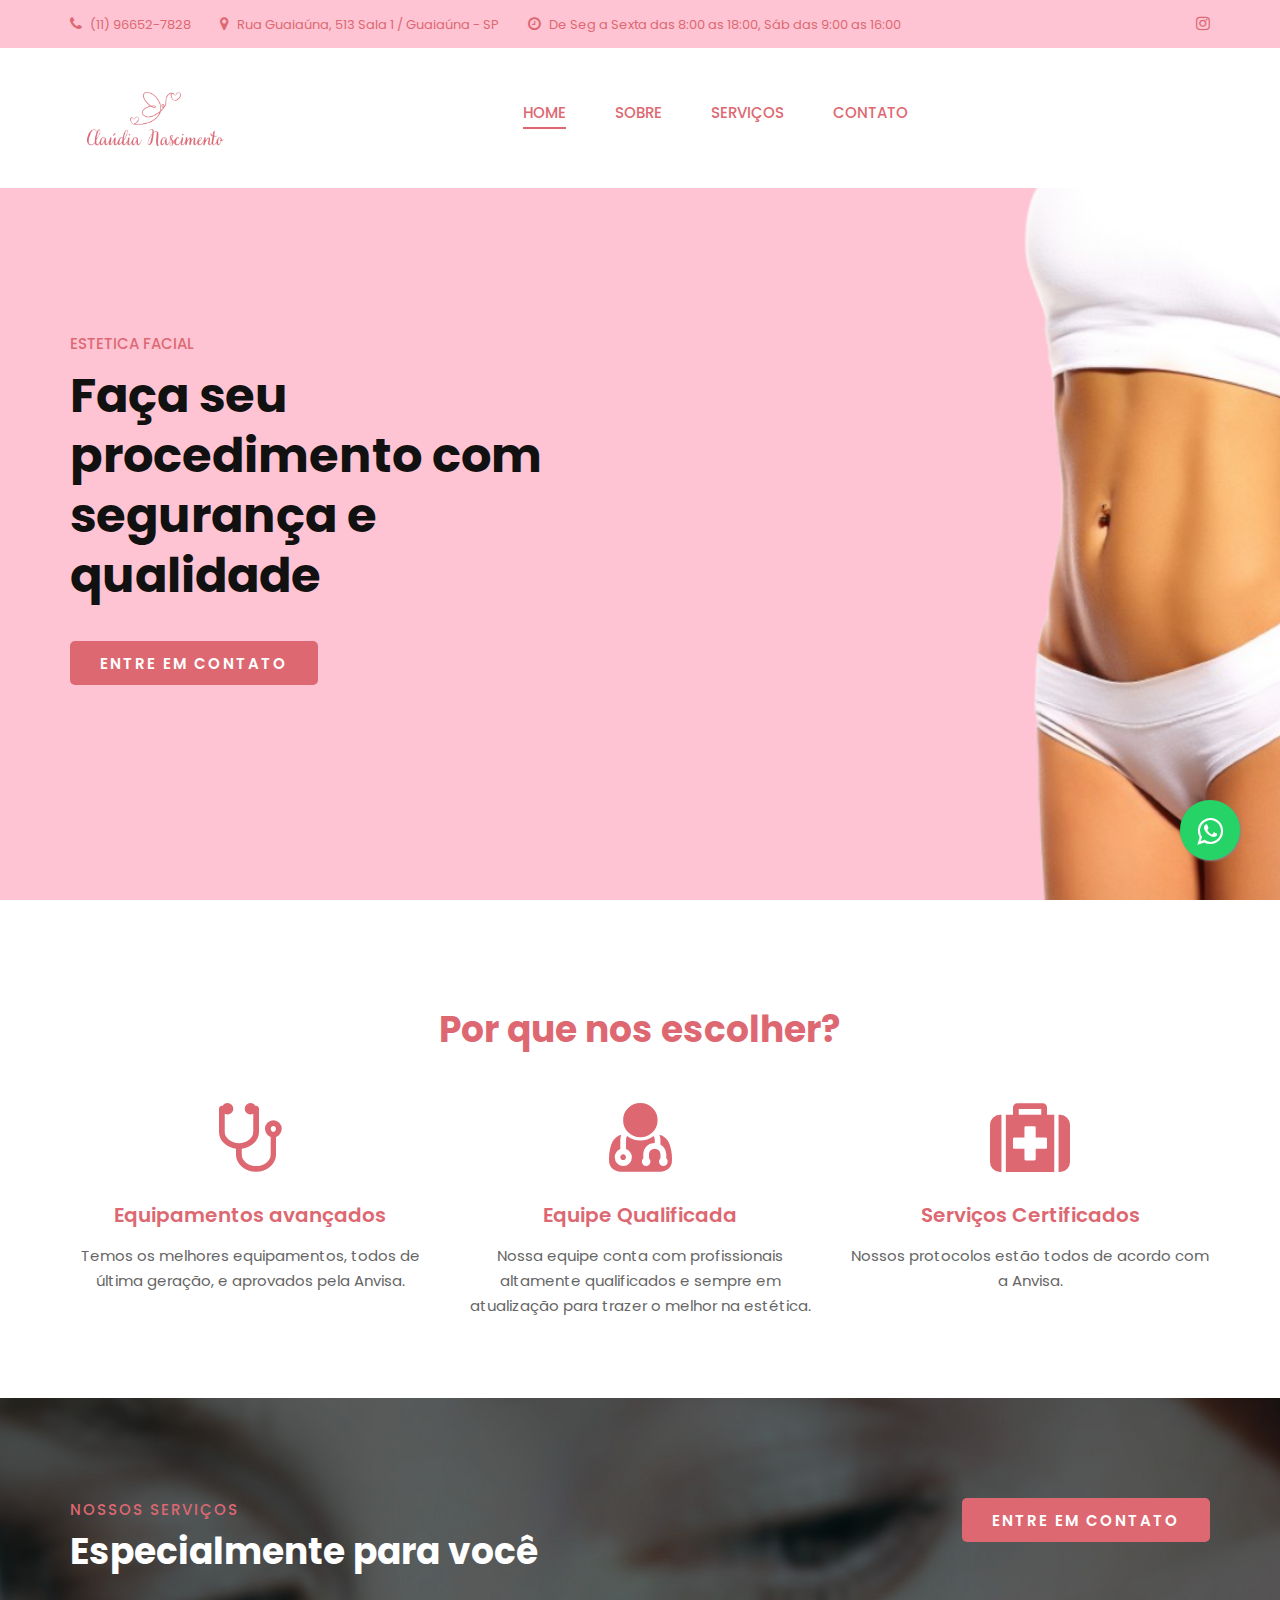
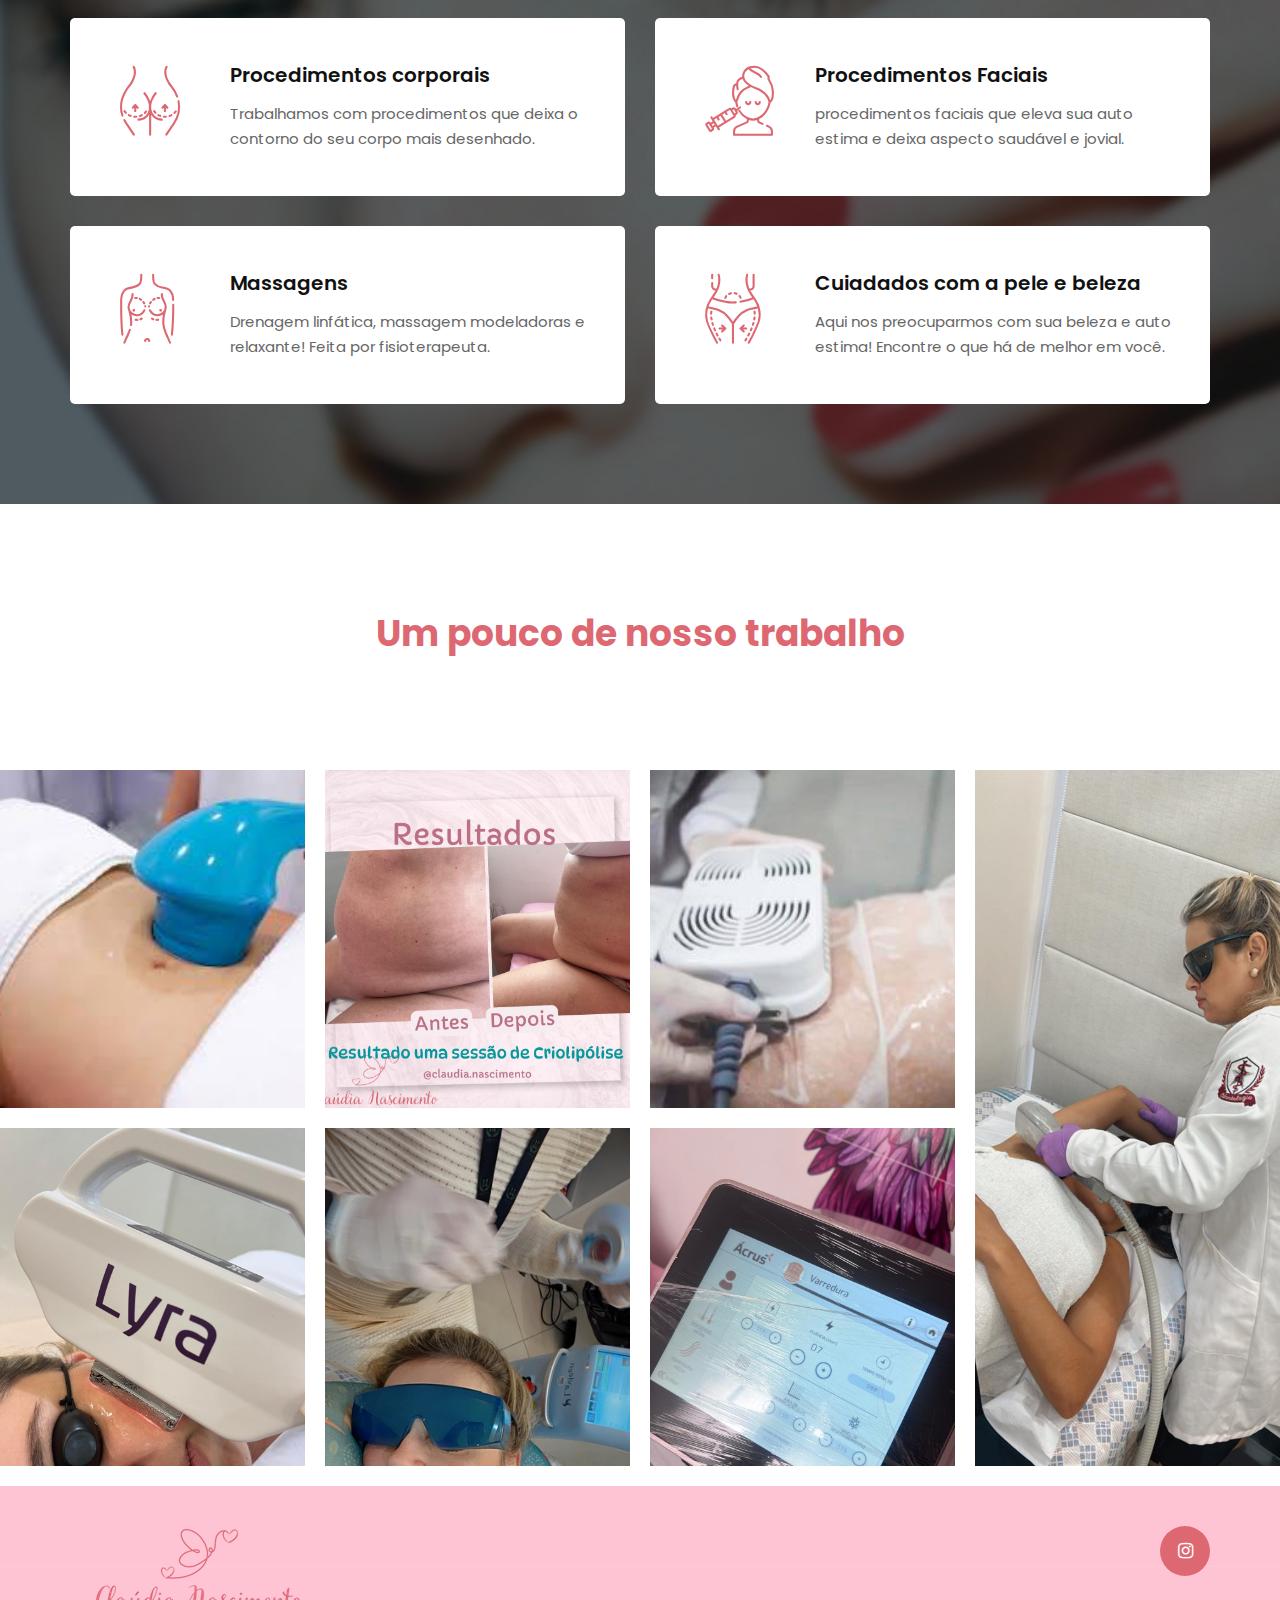
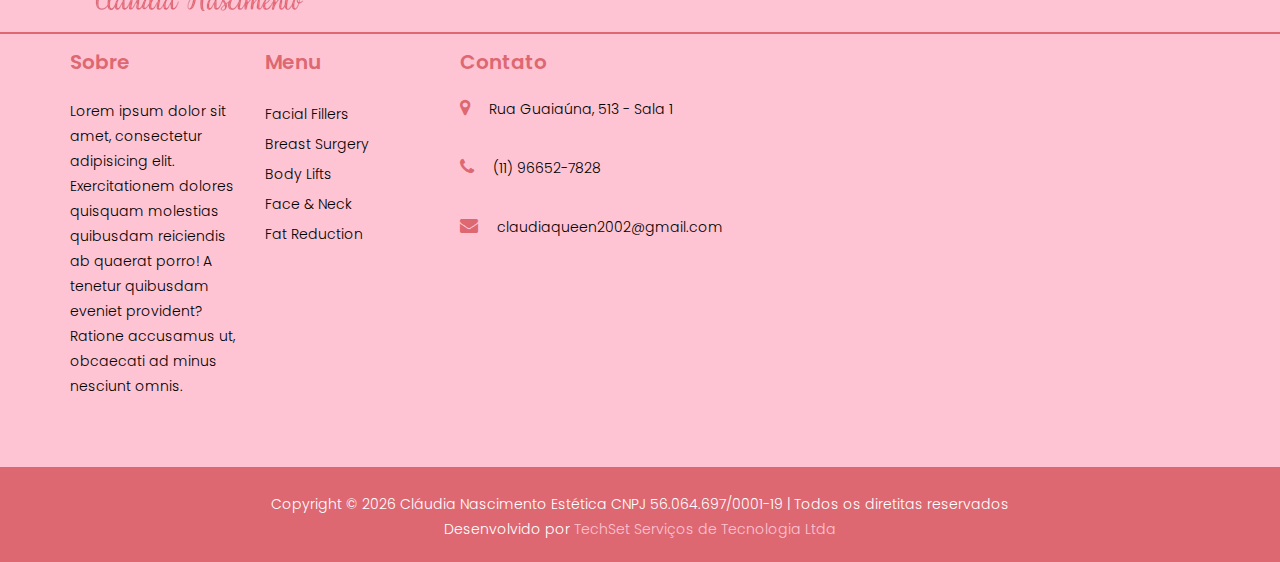
<file: index.html>
<!DOCTYPE html>
<html lang="pt-br">

<head>
    <meta charset="UTF-8">
    <meta name="description" content="Claudia Nascimento Estética oferece uma ampla gama de serviços de beleza e bem-estar, incluindo depilação, limpeza de pele, terapia capilar, manicure, spa dos pés e rejuvenescimento íntimo. Especializados em técnicas avançadas como crioterapia, fotodepilação, depilação a laser e tratamentos com Lyra e Ultrassom, nosso centro proporciona uma experiência completa para a sua estética e saúde.">
    <meta name="keywords" content="Claudia Nascimento Estética, depilação, cioterapia, limpeza de pele convencional, limpeza de pele premium, terapia capilar, manicure, spa dos pés, rejuvenescimento íntimo, Lyra, Ultrassom, auriculoterapia, eletroterapia tens, massagem tensão muscular, massagem linfática, fotodepilação, depilação a laser">
    <meta name="viewport" content="width=device-width, initial-scale=1.0">
    <link rel="icon" href="./img/favicon.PNG" type="image/x-icon">
    
    <title>Claudia Nascimento</title>

    <!-- Google Font -->
    <link href="https://fonts.googleapis.com/css2?family=Poppins:wght@300;400;500;600;700;800;900&display=swap"
    rel="stylesheet">
    

    <!-- Css Styles -->
    <link rel="stylesheet" href="css/bootstrap.min.css" type="text/css">
    <link rel="stylesheet" href="css/font-awesome.min.css" type="text/css">
    <link rel="stylesheet" href="css/flaticon.css" type="text/css">
    <link rel="stylesheet" href="css/nice-select.css" type="text/css">
    <link rel="stylesheet" href="css/jquery-ui.min.css" type="text/css">
    <link rel="stylesheet" href="css/magnific-popup.css" type="text/css">
    <link rel="stylesheet" href="css/owl.carousel.min.css" type="text/css">
    <link rel="stylesheet" href="css/slicknav.min.css" type="text/css">
    <link rel="stylesheet" href="css/style.css" type="text/css">
</head>

<body>
    <!-- Page Preloder -->
    <div id="preloder">
        <div class="loader"></div>
    </div>

    <!-- Offcanvas Menu Begin -->
    <div class="offcanvas-menu-overlay"></div>
    <div class="offcanvas-menu-wrapper">
        <div class="offcanvas__logo">
            <a href="./index.html"><img src="img/logotipo.png" alt=""></a>
        </div>
        <div id="mobile-menu-wrap"></div>
        
        <ul class="offcanvas__widget">
            <li><i class="fa fa-phone"></i> (11) 96652-7828</li>
            <li><i class="fa fa-map-marker"></i> Rua Guaiaúna, 513 Sala 1 / Guaiaúna - SP</li>
            <li><i class="fa fa-clock-o"></i>  De Seg a Sexta das 8:00 as 18:00, Sáb das 9:00 as 16:00</li>
        </ul>
        <div class="offcanvas__social">
            <a href="#"><i class="fa fa-facebook"></i></a>
            <a href="#"><i class="fa fa-twitter"></i></a>
            <a href="#"><i class="fa fa-instagram"></i></a>
            <a href="#"><i class="fa fa-dribbble"></i></a>
        </div>
    </div>
    <!-- Offcanvas Menu End -->
    

    <!-- Header Section Begin -->
    <header class="header">
        <div class="header__top">
            <div class="container">
                <div class="row">
                    <div class="col-lg-10">
                        <ul class="header__top__left">
                            <li><i class="fa fa-phone"></i> (11) 96652-7828</li>
                            <li><i class="fa fa-map-marker"></i> Rua Guaiaúna, 513 Sala 1 / Guaiaúna - SP</li>
                            <li><i class="fa fa-clock-o"></i> De Seg a Sexta das 8:00 as 18:00, Sáb das 9:00 as 16:00</li>
                        </ul>
                    </div>
                    <div class="col-lg-2">
                        <div class="header__top__right">
                            <!--<a href="#"><i class="fa fa-facebook"></i></a>-->
                            <a href="https://www.instagram.com/claudia.jaqueline.nascimento?igsh=MTVqNGRnc3U4eW9nOQ%3D%3D&utm_source=qr"><i class="fa fa-instagram"></i></a>
                            
                        </div>
                    </div>
                </div>
            </div>
        </div>
        <div class="container">
            <div class="row">
                <div class="col-lg-2">
                    <div class="header__logo">
                        <a href="./index.html"><img src="img/logotipo.png" alt=""></a>
                    </div>
                </div>
                <div class="col-lg-10">
                    <div class="header__menu__option">
                        <nav class="header__menu">
                            <ul>
                                <li class="active"><a href="./index.html">Home</a></li>
                                <li><a href="./about.html">Sobre</a></li>
                                <li><a href="./services.html">Serviços</a></li>
                                <li><a href="./contact.html">Contato</a></li>
                            </ul>
                        </nav>
                       
                    </div>
                </div>
            </div>
            <div class="canvas__open">
                <i class="fa fa-bars"></i>
            </div>
        </div>
    </header>
    <!-- Header Section End -->

    <!-- Hero Section Begin -->
    <section class="hero spad set-bg" data-setbg="img/banner-home.png">
        <div class="container">
            <div class="row">
                <div class="col-lg-6">
                    <div class="hero__text">
                        <span>Estetica Facial </span>
                        <h2>Faça seu procedimento com segurança e qualidade</h2>
                        <a href="https://wa.me/5511966527828" target="_blank" class="primary-btn normal-btn">Entre em contato</a>
                    </div>
                </div>
            </div>
        </div>
    </section>
    <!-- Hero Section End -->

    
    

    <!-- Chooseus Section Begin -->
    <section class="chooseus spad">
        <div class="container">
            <div class="row">
                <div class="col-lg-12 text-center">
                    <div class="section-title">
                        
                        <h2 style="color: #DD6872;">Por que nos escolher?</h2>
                    </div>
                </div>
            </div>
            <div class="row">
                <div class="col-lg-4 col-md-6 col-sm-6">
                    <div class="chooseus__item">
                        <i class="fa fa-stethoscope fa-5x icon__equipe"></i>
                        <h5 style="color: #DD6872;">Equipamentos avançados</h5>
                        <p>Temos os melhores equipamentos, todos de última geração, e aprovados pela Anvisa.</p>
                    </div>
                </div>
                <div class="col-lg-4 col-md-6 col-sm-6">
                    <div class="chooseus__item">
                        <i class="fa fa-user-md fa-5x icon__equipe"></i>
                        <h5 style="color: #DD6872;">Equipe Qualificada</h5>
                        <p>Nossa equipe conta com profissionais altamente qualificados e sempre em atualização para trazer o melhor na estética.</p>
                    </div>
                </div>
                <div class="col-lg-4 col-md-6 col-sm-6">
                    <div class="chooseus__item">
                        <i class="fa fa-medkit fa-5x icon__equipe" aria-hidden="true"></i>
                        <h5 style="color: #DD6872;">Serviços Certificados</h5>
                        <p> Nossos protocolos estão todos de acordo com a Anvisa.</p>
                    </div>
                </div>
                
            </div>
        </div>
    </section>
    <!-- Chooseus Section End -->

    <!-- Services Section Begin -->
    <section class="services spad set-bg" data-setbg="img/services-bg.jpg">
        <div class="container">
            <div class="row">
                <div class="col-lg-8 col-md-8 col-sm-6">
                    <div class="section-title">
                        <span>Nossos Serviços</span>
                        <h2>Especialmente para você</h2>
                    </div>
                </div>
                <div class="col-lg-4 col-md-4 col-sm-6">
                    <div class="services__btn">
                        <a href="https://wa.me/5511966527828" target="_blank" class="primary-btn normal-btn">Entre em contato</a>
                    </div>
                </div>
            </div>
            <div class="row">
                <div class="col-lg-6 col-md-6">
                    <div class="services__item">
                        <div class="services__item__icon">
                            <span class="flaticon-044-aesthetic"></span>
                        </div>
                        <div class="services__item__text">
                            <h5>Procedimentos corporais</h5>
                            <p>Trabalhamos com procedimentos que deixa o contorno do seu corpo mais desenhado.
                            </p>
                        </div>
                    </div>
                </div>
                <div class="col-lg-6 col-md-6">
                    <div class="services__item">
                        <div class="services__item__icon">
                            <span class="flaticon-027-beauty"></span>
                        </div>
                        <div class="services__item__text">
                            <h5>Procedimentos Faciais</h5>
                            <p>procedimentos  faciais que eleva sua auto estima e deixa aspecto saudável e jovial.
                            </p>
                        </div>
                    </div>
                </div>
                <div class="col-lg-6 col-md-6">
                    <div class="services__item">
                        <div class="services__item__icon">
                            <span class="flaticon-031-anatomy"></span>
                        </div>
                        <div class="services__item__text">
                            <h5>Massagens</h5>
                            <p>Drenagem linfática, massagem modeladoras e relaxante! Feita por fisioterapeuta.
                            </p>
                        </div>
                    </div>
                </div>
                <div class="col-lg-6 col-md-6">
                    <div class="services__item">
                        <div class="services__item__icon">
                            <span class="flaticon-008-abdominoplasty"></span>
                        </div>
                        <div class="services__item__text">
                            <h5>Cuiadados com a pele e beleza</h5>
                            <p>Aqui nos preocuparmos com sua beleza e auto estima! Encontre o que há de melhor em você.
                            </p>
                        </div>
                    </div>
                </div>
            </div>
        </div>
    </section>
    <!-- Services Section End -->

    <!-- Team Section Begin -->
    <section class="team spad">
        <div class="container">
            <div class="row">
                <div class="col-lg-12 text-center">
                    <div class="section-title">
                        <h2 style="color: #DD6872;">Um pouco de nosso trabalho</h2>
                    </div>
                </div>
            </div>
            
        </div>
    </section>
    <!-- Team Section End -->

    <!-- Gallery Begin -->
    <div class="gallery">
        <div class="gallery__container">
            <div class="grid-sizer"></div>
            <div class="gc__item set-bg" data-setbg="img/gallery/gallery-1.jpeg">
                <a href="img/gallery/gallery-1.jpeg" class="image-popup"><i class="fa fa-search-plus"></i></a>
            </div>
            <div class="gc__item set-bg" data-setbg="img/gallery/gallery-2.jpeg">
                <a href="img/gallery/gallery-2.jpeg" class="image-popup"><i class="fa fa-search-plus"></i></a>
            </div>
            <div class="gc__item set-bg" data-setbg="img/gallery/gallery-3.jpeg">
                <a href="img/gallery/gallery-3.jpeg" class="image-popup"><i class="fa fa-search-plus"></i></a>
            </div>
            <div class="gc__item gc__item__large set-bg" data-setbg="img/gallery/gallery-4.jpeg">
                <a href="img/gallery/gallery-4.jpeg" class="image-popup"><i class="fa fa-search-plus"></i></a>
            </div>
            <div class="gc__item set-bg" data-setbg="img/gallery/gallery-5.jpeg">
                <a href="img/gallery/gallery-5.jpeg" class="image-popup"><i class="fa fa-search-plus"></i></a>
            </div>
            <div class="gc__item set-bg" data-setbg="img/gallery/gallery-6.jpeg">
                <a href="img/gallery/gallery-6.jpeg" class="image-popup"><i class="fa fa-search-plus"></i></a>
            </div>
            <div class="gc__item set-bg" data-setbg="img/gallery/gallery-7.jpeg">
                <a href="img/gallery/gallery-7.jpeg" class="image-popup"><i class="fa fa-search-plus"></i></a>
            </div>
        </div>
    </div>
    <!-- Gallery End -->

    

    <!-- Footer Section Begin -->
    <footer class="footer">
        <div class="footer__top">
            <div class="container">
                <div class="row">
                    <div class="col-lg-4 col-md-4">
                        <div class="footer__logo">
                            <a href="#"><img src="img/footer-logotipo.png" alt=""></a>
                        </div>
                    </div>
                    
                    <div class="col-lg-8 col-md-12">
                        <div class="footer__social">
                            <a href="https://www.instagram.com/claudia.jaqueline.nascimento?igsh=MTVqNGRnc3U4eW9nOQ%3D%3D&utm_source=qr"><i class="fa fa-instagram icon-social"></i></a>
                        </div>
                    </div>
                </div>
            </div>
        </div>
        <hr class="footer__hr">
        <div class="container">
            <div class="row">
                <div class="col-lg-2 col-md-3 col-sm-6">
                    <div class="footer__widget">
                        <h5>Sobre</h5>
                        <p class="footer__sobre">Lorem ipsum dolor sit amet, consectetur adipisicing elit. Exercitationem dolores quisquam molestias quibusdam reiciendis ab quaerat porro! A tenetur quibusdam eveniet provident? Ratione accusamus ut, obcaecati ad minus nesciunt omnis.</p>
                    </div>
                </div>
                <div class="col-lg-2 col-md-3 col-sm-6">
                    <div class="footer__widget">
                        <h5>Menu</h5>
                        <ul>
                            <li><a href="#">Facial Fillers</a></li>
                            <li><a href="#">Breast Surgery</a></li>
                            <li><a href="#">Body Lifts</a></li>
                            <li><a href="#">Face & Neck</a></li>
                            <li><a href="#">Fat Reduction</a></li>
                        </ul>
                    </div>
                </div>
                <div class="col-lg-4 col-md-6 col-sm-6">
                    <div class="footer__address">
                        <h5>Contato</h5>
                        <ul>
                            <li><i class="fa fa-map-marker"></i> Rua Guaiaúna, 513 - Sala 1</li>
                            <li><i class="fa fa-phone"></i> (11) 96652-7828</li>
                            <li><i class="fa fa-envelope"></i> claudiaqueen2002@gmail.com</li>
                        </ul>
                    </div>
                </div>
                <div class="col-lg-4 col-md-12 col-sm-6">
                    <div class="footer__map">
                        <iframe src="https://www.google.com/maps/embed?pb=!1m18!1m12!1m3!1d3658.0263434398676!2d-46.5485707!3d-23.5315549!2m3!1f0!2f0!3f0!3m2!1i1024!2i768!4f13.1!3m3!1m2!1s0x94ce5e5b95632c47%3A0xa212eb630a3a5e9!2sRua%20Guaia%C3%BAna%2C%20513%20-%20Guaiauna%2C%20S%C3%A3o%20Paulo%20-%20SP%2C%2003631-000!5e0!3m2!1spt-BR!2sbr!4v1726612444825!5m2!1spt-BR!2sbr"
                        height="190" style="border:0" allowfullscreen=""></iframe>
                    </div>
                </div>
            </div>
        </div>
        <div class="footer__copyright">
            <div class="container">
                <div class="row">
                    <div class="col-lg-12">
                       
                        <div class="footer__copyright__text">
                            <p>Copyright &copy; <script>document.write(new Date().getFullYear());</script> Cláudia Nascimento Estética CNPJ 56.064.697/0001-19 | Todos os diretitas reservados <br> Desenvolvido por <a href="" target="_blank" style="color: #FEC4D3; font-weight: 300;">TechSet Serviços de Tecnologia Ltda</a></p>
                        </div>
                        
                    </div>
                    
                </div>
            </div>
        </div>
    </footer>
    <!-- Footer Section End -->

    <!-- Js Plugins -->
    <script src="js/jquery-3.3.1.min.js"></script>
    <script src="js/bootstrap.min.js"></script>
    <script src="js/jquery.magnific-popup.min.js"></script>
    <script src="js/masonry.pkgd.min.js"></script>
    <script src="js/jquery-ui.min.js"></script>
    <script src="js/jquery.nice-select.min.js"></script>
    <script src="js/jquery.slicknav.js"></script>
    <script src="js/owl.carousel.min.js"></script>
    <script src="js/main.js"></script>

    <link rel="stylesheet" href="https://maxcdn.bootstrapcdn.com/font-awesome/4.5.0/css/font-awesome.min.css">
    <a href="https://wa.me/5511966527828?text=Adorei%20seu%20artigo" style="position:fixed;width:60px;height:60px;bottom:40px;right:40px;background-color:#25d366;color:#FFF;border-radius:50px;text-align:center;font-size:30px;box-shadow: 1px 1px 2px #888;
     z-index:1000;" target="_blank">
    <i style="margin-top:16px" class="fa fa-whatsapp"></i>
    </a>
</body>

</html>
</file>
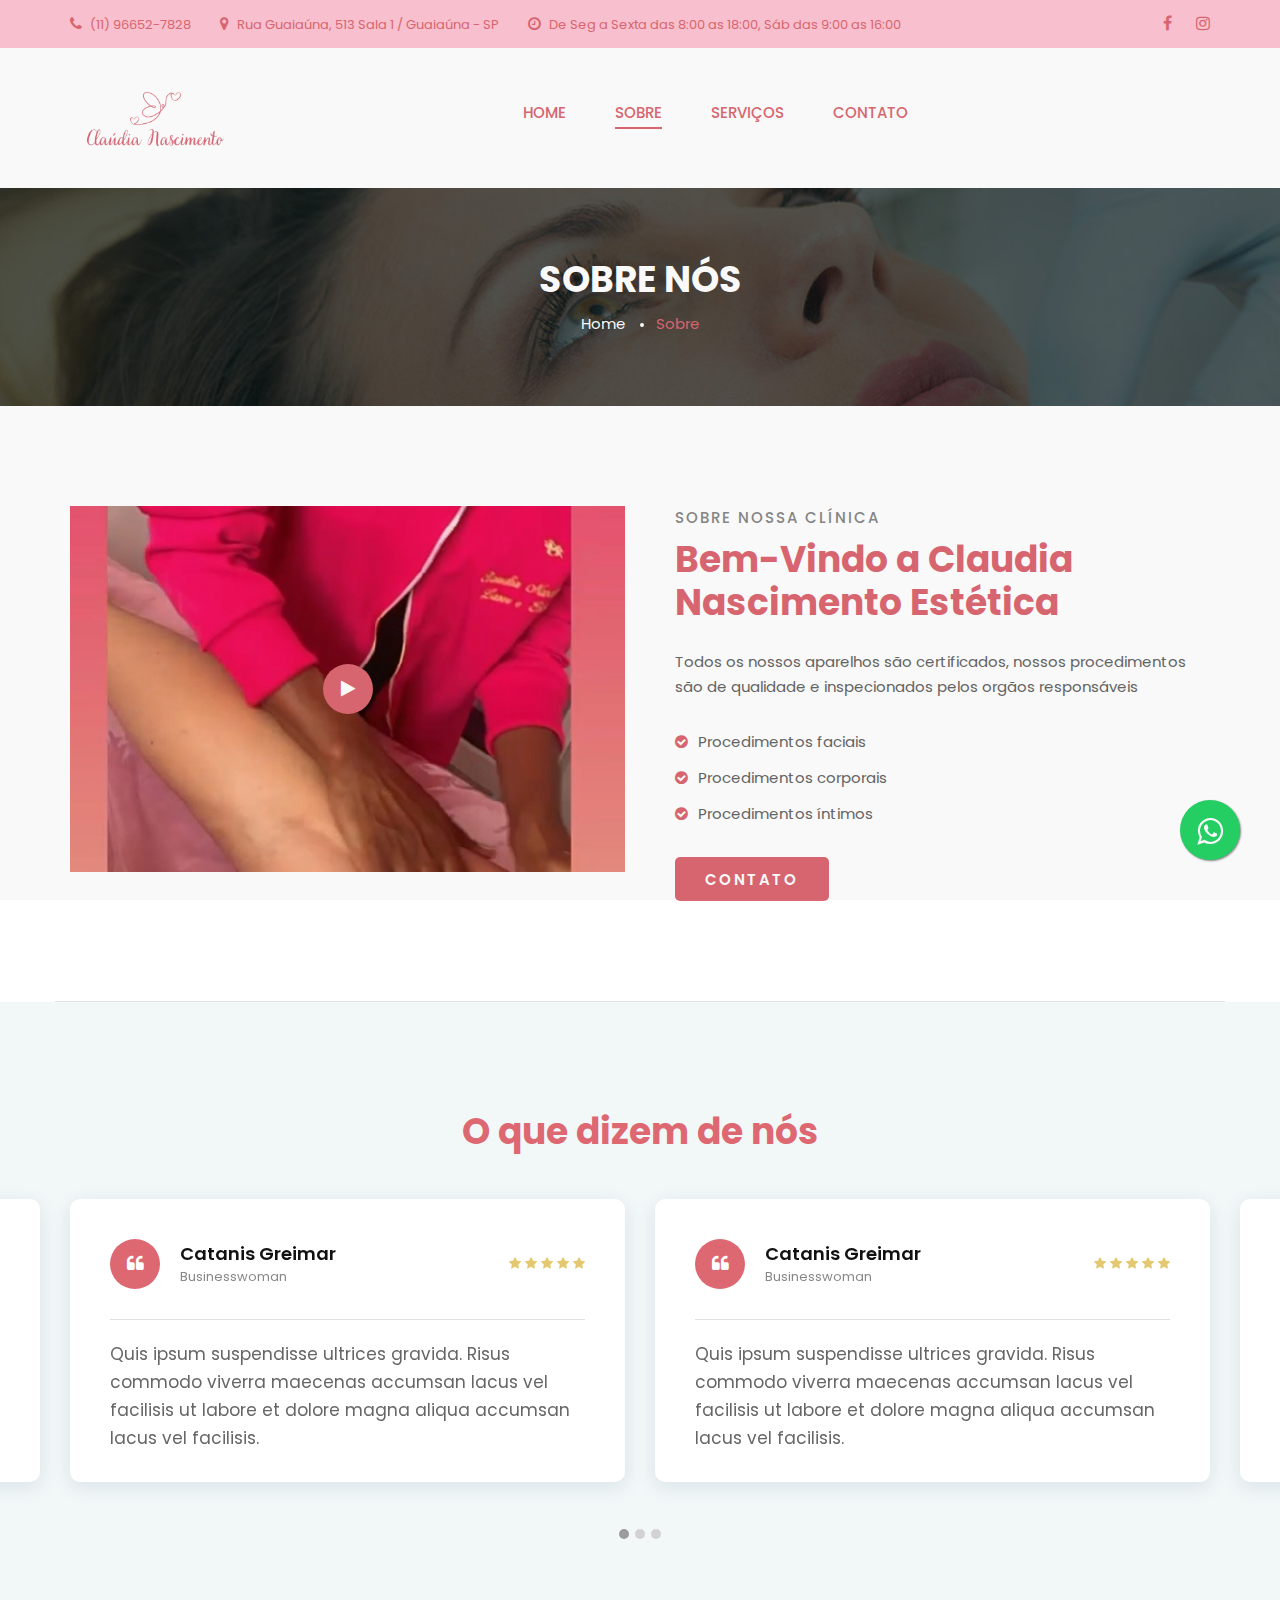
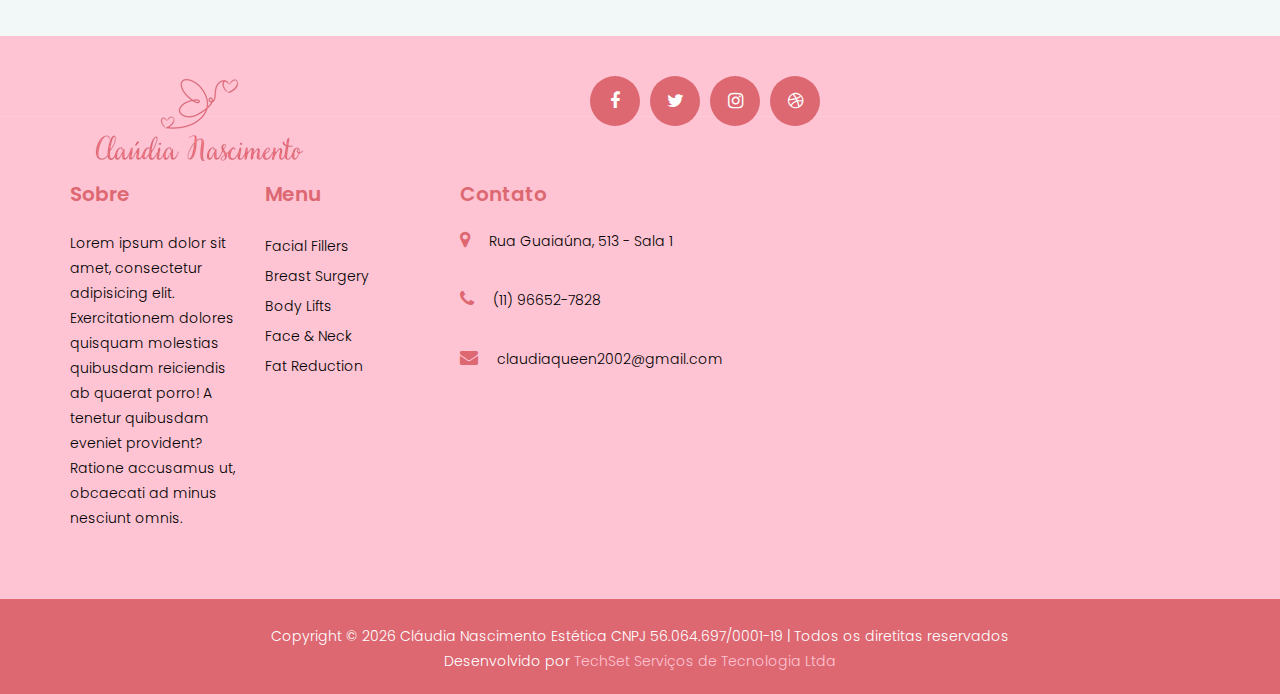
<file: about.html>
<!DOCTYPE html>
<html lang="pt-br">

<head>
    <meta charset="UTF-8">
    <meta name="description" content="Claudia Nascimento Estética oferece uma ampla gama de serviços de beleza e bem-estar, incluindo depilação, limpeza de pele, terapia capilar, manicure, spa dos pés e rejuvenescimento íntimo. Especializados em técnicas avançadas como crioterapia, fotodepilação, depilação a laser e tratamentos com Lyra e Ultrassom, nosso centro proporciona uma experiência completa para a sua estética e saúde.">
    <meta name="keywords" content="Claudia Nascimento Estética, depilação, cioterapia, limpeza de pele convencional, limpeza de pele premium, terapia capilar, manicure, spa dos pés, rejuvenescimento íntimo, Lyra, Ultrassom, auriculoterapia, eletroterapia tens, massagem tensão muscular, massagem linfática, fotodepilação, depilação a laser">
    <meta name="viewport" content="width=device-width, initial-scale=1.0">
    <link rel="icon" href="./img/favicon.PNG" type="image/x-icon">
    
    <title>Claudia Nascimento</title>

    <!-- Google Font -->
    <link href="https://fonts.googleapis.com/css2?family=Poppins:wght@300;400;500;600;700;800;900&display=swap"
    rel="stylesheet">
    

    <!-- Css Styles -->
    <link rel="stylesheet" href="css/bootstrap.min.css" type="text/css">
    <link rel="stylesheet" href="css/font-awesome.min.css" type="text/css">
    <link rel="stylesheet" href="css/flaticon.css" type="text/css">
    <link rel="stylesheet" href="css/nice-select.css" type="text/css">
    <link rel="stylesheet" href="css/jquery-ui.min.css" type="text/css">
    <link rel="stylesheet" href="css/magnific-popup.css" type="text/css">
    <link rel="stylesheet" href="css/owl.carousel.min.css" type="text/css">
    <link rel="stylesheet" href="css/slicknav.min.css" type="text/css">
    <link rel="stylesheet" href="css/style.css" type="text/css">
</head>

<body>
    <!-- Page Preloder -->
    <div id="preloder">
        <div class="loader"></div>
    </div>

    <!-- Offcanvas Menu Begin -->
    <div class="offcanvas-menu-overlay"></div>
    <div class="offcanvas-menu-wrapper">
        <div class="offcanvas__logo">
            <a href="./index.html"><img src="img/logotipo.png" alt=""></a>
        </div>
        <div id="mobile-menu-wrap"></div>
        
        <ul class="offcanvas__widget">
            <li><i class="fa fa-phone"></i> (11) 96652-7828</li>
            <li><i class="fa fa-map-marker"></i> Rua Guaiaúna, 513 Sala 1 / Guaiaúna - SP</li>
            <li><i class="fa fa-clock-o"></i>  De Seg a Sexta das 8:00 as 18:00, Sáb das 9:00 as 16:00</li>
        </ul>
        <div class="offcanvas__social">
            <a href="#"><i class="fa fa-facebook"></i></a>
            <a href="#"><i class="fa fa-twitter"></i></a>
            <a href="#"><i class="fa fa-instagram"></i></a>
            <a href="#"><i class="fa fa-dribbble"></i></a>
        </div>
    </div>
    <!-- Offcanvas Menu End -->


    <!-- Header Section Begin -->
    <header class="header">
        <div class="header__top">
            <div class="container">
                <div class="row">
                    <div class="col-lg-10">
                        <ul class="header__top__left">
                            <li><i class="fa fa-phone"></i> (11) 96652-7828</li>
                            <li><i class="fa fa-map-marker"></i> Rua Guaiaúna, 513 Sala 1 / Guaiaúna - SP</li>
                            <li><i class="fa fa-clock-o"></i> De Seg a Sexta das 8:00 as 18:00, Sáb das 9:00 as 16:00</li>
                        </ul>
                    </div>
                    <div class="col-lg-2">
                        <div class="header__top__right">
                            <a href="#"><i class="fa fa-facebook"></i></a>
                            <a href="#"><i class="fa fa-instagram"></i></a>
                            
                        </div>
                    </div>
                </div>
            </div>
        </div>
        <div class="container">
            <div class="row">
                <div class="col-lg-2">
                    <div class="header__logo">
                        <a href="./index.html"><img src="img/logotipo.png" alt=""></a>
                    </div>
                </div>
                <div class="col-lg-10">
                    <div class="header__menu__option">
                        <nav class="header__menu">
                            <ul>
                                <li><a href="./index.html">Home</a></li>
                                <li class="active"><a href="./about.html">Sobre</a></li>
                                <li><a href="./services.html">Serviços</a></li>
                                <li><a href="./contact.html">Contato</a></li>
                            </ul>
                        </nav>
                       
                    </div>
                </div>
            </div>
            <div class="canvas__open">
                <i class="fa fa-bars"></i>
            </div>
        </div>
    </header>
    <!-- Header Section End -->

    <!-- Breadcrumb Section Begin -->
    <section class="breadcrumb-option spad set-bg" data-setbg="img/breadcrumb-bg.jpg">
        <div class="container">
            <div class="row">
                <div class="col-lg-12 text-center">
                    <div class="breadcrumb__text">
                        <h2>Sobre nós</h2>
                        <div class="breadcrumb__links">
                            <a href="./index.html">Home</a>
                            <span>Sobre</span>
                        </div>
                    </div>
                </div>
            </div>
        </div>
    </section>
    <!-- Breadcrumb Section End -->

    <!-- About Section Begin -->
    <section class="about spad">
        <div class="container">
            <div class="row">
                <div class="col-lg-6 col-md-6">
                    <div class="about__video set-bg" data-setbg="img/about-video.jpg">
                        <a href="./img/videos/1.mp4" class="play-btn video-popup"><i class="fa fa-play"></i></a>
                    </div>
                </div>
                <div class="col-lg-6 col-md-6">
                    <div class="about__text">
                        <div class="section-title">
                            <span>Sobre nossa clínica</span>
                            <h2>Bem-Vindo a Claudia Nascimento Estética</h2>
                        </div>
                        <p>Todos os nossos aparelhos são certificados, nossos procedimentos são de qualidade e inspecionados pelos orgãos responsáveis</p>
                        <ul>
                            <li><i class="fa fa-check-circle check"></i> Procedimentos faciais</li>
                            <li><i class="fa fa-check-circle check"></i> Procedimentos corporais</li>
                            <li><i class="fa fa-check-circle check"></i> Procedimentos íntimos</li>
                        </ul>
                        <a href="https://wa.me/5511966527828" target="_blank" class="primary-btn normal-btn">Contato</a>
                    </div>
                </div>
            </div>
        </div>
    </section>
    <!-- About Section End -->

    

    <!-- Testimonials Section Begin -->
    <section class="testimonials spad">
        <div class="container">
            <div class="row">
                <div class="col-lg-12 text-center">
                    <div class="section-title">
                        <h2 style="color: #DD6872;">O que dizem de nós</h2>
                    </div>
                </div>
            </div>
            <div class="row">
                <div class="testimonial__slider owl-carousel">
                    <div class="col-lg-6">
                        <div class="testimonial__item">
                            <div class="testimonial__author">
                                <div class="testimonial__author__icon">
                                    <i class="fa fa-quote-left"></i>
                                </div>
                                <div class="testimonial__author__text">
                                    <h5>Catanis Greimar</h5>
                                    <span>Businesswoman</span>
                                </div>
                            </div>
                            <div class="rating">
                                <i class="fa fa-star"></i>
                                <i class="fa fa-star"></i>
                                <i class="fa fa-star"></i>
                                <i class="fa fa-star"></i>
                                <i class="fa fa-star"></i>
                            </div>
                            <p>Quis ipsum suspendisse ultrices gravida. Risus commodo viverra maecenas accumsan lacus
                            vel facilisis ut labore et dolore magna aliqua accumsan lacus vel facilisis. </p>
                        </div>
                    </div>
                    <div class="col-lg-6">
                        <div class="testimonial__item">
                            <div class="testimonial__author">
                                <div class="testimonial__author__icon">
                                    <i class="fa fa-quote-left"></i>
                                </div>
                                <div class="testimonial__author__text">
                                    <h5>Catanis Greimar</h5>
                                    <span>Businesswoman</span>
                                </div>
                            </div>
                            <div class="rating">
                                <i class="fa fa-star"></i>
                                <i class="fa fa-star"></i>
                                <i class="fa fa-star"></i>
                                <i class="fa fa-star"></i>
                                <i class="fa fa-star"></i>
                            </div>
                            <p>Quis ipsum suspendisse ultrices gravida. Risus commodo viverra maecenas accumsan lacus
                            vel facilisis ut labore et dolore magna aliqua accumsan lacus vel facilisis. </p>
                        </div>
                    </div>
                    <div class="col-lg-6">
                        <div class="testimonial__item">
                            <div class="testimonial__author">
                                <div class="testimonial__author__icon">
                                    <i class="fa fa-quote-left"></i>
                                </div>
                                <div class="testimonial__author__text">
                                    <h5>Catanis Greimar</h5>
                                    <span>Businesswoman</span>
                                </div>
                            </div>
                            <div class="rating">
                                <i class="fa fa-star"></i>
                                <i class="fa fa-star"></i>
                                <i class="fa fa-star"></i>
                                <i class="fa fa-star"></i>
                                <i class="fa fa-star"></i>
                            </div>
                            <p>Quis ipsum suspendisse ultrices gravida. Risus commodo viverra maecenas accumsan lacus
                            vel facilisis ut labore et dolore magna aliqua accumsan lacus vel facilisis. </p>
                        </div>
                    </div>
                    <div class="col-lg-6">
                        <div class="testimonial__item">
                            <div class="testimonial__author">
                                <div class="testimonial__author__icon">
                                    <i class="fa fa-quote-left"></i>
                                </div>
                                <div class="testimonial__author__text">
                                    <h5>Catanis Greimar</h5>
                                    <span>Businesswoman</span>
                                </div>
                            </div>
                            <div class="rating">
                                <i class="fa fa-star"></i>
                                <i class="fa fa-star"></i>
                                <i class="fa fa-star"></i>
                                <i class="fa fa-star"></i>
                                <i class="fa fa-star"></i>
                            </div>
                            <p>Quis ipsum suspendisse ultrices gravida. Risus commodo viverra maecenas accumsan lacus
                            vel facilisis ut labore et dolore magna aliqua accumsan lacus vel facilisis. </p>
                        </div>
                    </div>
                    <div class="col-lg-6">
                        <div class="testimonial__item">
                            <div class="testimonial__author">
                                <div class="testimonial__author__icon">
                                    <i class="fa fa-quote-left"></i>
                                </div>
                                <div class="testimonial__author__text">
                                    <h5>Catanis Greimar</h5>
                                    <span>Businesswoman</span>
                                </div>
                            </div>
                            <div class="rating">
                                <i class="fa fa-star"></i>
                                <i class="fa fa-star"></i>
                                <i class="fa fa-star"></i>
                                <i class="fa fa-star"></i>
                                <i class="fa fa-star"></i>
                            </div>
                            <p>Quis ipsum suspendisse ultrices gravida. Risus commodo viverra maecenas accumsan lacus
                            vel facilisis ut labore et dolore magna aliqua accumsan lacus vel facilisis. </p>
                        </div>
                    </div>
                    <div class="col-lg-6">
                        <div class="testimonial__item">
                            <div class="testimonial__author">
                                <div class="testimonial__author__icon">
                                    <i class="fa fa-quote-left"></i>
                                </div>
                                <div class="testimonial__author__text">
                                    <h5>Catanis Greimar</h5>
                                    <span>Businesswoman</span>
                                </div>
                            </div>
                            <div class="rating">
                                <i class="fa fa-star"></i>
                                <i class="fa fa-star"></i>
                                <i class="fa fa-star"></i>
                                <i class="fa fa-star"></i>
                                <i class="fa fa-star"></i>
                            </div>
                            <p>Quis ipsum suspendisse ultrices gravida. Risus commodo viverra maecenas accumsan lacus
                            vel facilisis ut labore et dolore magna aliqua accumsan lacus vel facilisis. </p>
                        </div>
                    </div>
                </div>
            </div>
        </div>
    </section>
    <!-- Testimonials Section End -->

    
    <!-- Footer Section Begin -->
    <footer class="footer">
        <div class="footer__top">
            <div class="container">
                <div class="row">
                    <div class="col-lg-4 col-md-4">
                        <div class="footer__logo">
                            <a href="#"><img src="img/footer-logotipo.png" alt=""></a>
                        </div>
                    </div>
                    
                    <div class="col-lg-4 col-md-12">
                        <div class="footer__social">
                            <a href="#"><i class="fa fa-facebook icon-social"></i></a>
                            <a href="#"><i class="fa fa-twitter icon-social"></i></a>
                            <a href="#"><i class="fa fa-instagram icon-social"></i></a>
                            <a href="#"><i class="fa fa-dribbble icon-social"></i></a>
                        </div>
                    </div>
                </div>
            </div>
        </div>
        <div class="container">
            <div class="row">
                <div class="col-lg-2 col-md-3 col-sm-6">
                    <div class="footer__widget">
                        <h5>Sobre</h5>
                        <p class="footer__sobre">Lorem ipsum dolor sit amet, consectetur adipisicing elit. Exercitationem dolores quisquam molestias quibusdam reiciendis ab quaerat porro! A tenetur quibusdam eveniet provident? Ratione accusamus ut, obcaecati ad minus nesciunt omnis.</p>
                    </div>
                </div>
                <div class="col-lg-2 col-md-3 col-sm-6">
                    <div class="footer__widget">
                        <h5>Menu</h5>
                        <ul>
                            <li><a href="#">Facial Fillers</a></li>
                            <li><a href="#">Breast Surgery</a></li>
                            <li><a href="#">Body Lifts</a></li>
                            <li><a href="#">Face & Neck</a></li>
                            <li><a href="#">Fat Reduction</a></li>
                        </ul>
                    </div>
                </div>
                <div class="col-lg-4 col-md-6 col-sm-6">
                    <div class="footer__address">
                        <h5>Contato</h5>
                        <ul>
                            <li><i class="fa fa-map-marker"></i> Rua Guaiaúna, 513 - Sala 1</li>
                            <li><i class="fa fa-phone"></i> (11) 96652-7828</li>
                            <li><i class="fa fa-envelope"></i> claudiaqueen2002@gmail.com</li>
                        </ul>
                    </div>
                </div>
                <div class="col-lg-4 col-md-12 col-sm-6">
                    <div class="footer__map">
                        <iframe src="https://www.google.com/maps/embed?pb=!1m18!1m12!1m3!1d3658.0263434398676!2d-46.5485707!3d-23.5315549!2m3!1f0!2f0!3f0!3m2!1i1024!2i768!4f13.1!3m3!1m2!1s0x94ce5e5b95632c47%3A0xa212eb630a3a5e9!2sRua%20Guaia%C3%BAna%2C%20513%20-%20Guaiauna%2C%20S%C3%A3o%20Paulo%20-%20SP%2C%2003631-000!5e0!3m2!1spt-BR!2sbr!4v1726612444825!5m2!1spt-BR!2sbr"
                        height="190" style="border:0" allowfullscreen=""></iframe>
                    </div>
                </div>
            </div>
        </div>
        <div class="footer__copyright">
            <div class="container">
                <div class="row">
                    <div class="col-lg-12">
                       
                        <div class="footer__copyright__text">
                            <p>Copyright &copy; <script>document.write(new Date().getFullYear());</script> Cláudia Nascimento Estética CNPJ 56.064.697/0001-19 | Todos os diretitas reservados <br> Desenvolvido por <a href="" target="_blank" style="color: #FEC4D3; font-weight: 300;">TechSet Serviços de Tecnologia Ltda</a></p>
                        </div>
                        
                    </div>
                    
                </div>
            </div>
        </div>
    </footer>
    <!-- Footer Section End -->

    <!-- Js Plugins -->
    <script src="js/jquery-3.3.1.min.js"></script>
    <script src="js/bootstrap.min.js"></script>
    <script src="js/jquery.magnific-popup.min.js"></script>
    <script src="js/masonry.pkgd.min.js"></script>
    <script src="js/jquery-ui.min.js"></script>
    <script src="js/jquery.nice-select.min.js"></script>
    <script src="js/jquery.slicknav.js"></script>
    <script src="js/owl.carousel.min.js"></script>
    <script src="js/main.js"></script>

    <link rel="stylesheet" href="https://maxcdn.bootstrapcdn.com/font-awesome/4.5.0/css/font-awesome.min.css">
    <a href="https://wa.me/5511966527828?text=Adorei%20seu%20artigo" style="position:fixed;width:60px;height:60px;bottom:40px;right:40px;background-color:#25d366;color:#FFF;border-radius:50px;text-align:center;font-size:30px;box-shadow: 1px 1px 2px #888;
     z-index:1000;" target="_blank">
    <i style="margin-top:16px" class="fa fa-whatsapp"></i>
    </a>
</body>

</html>
</file>
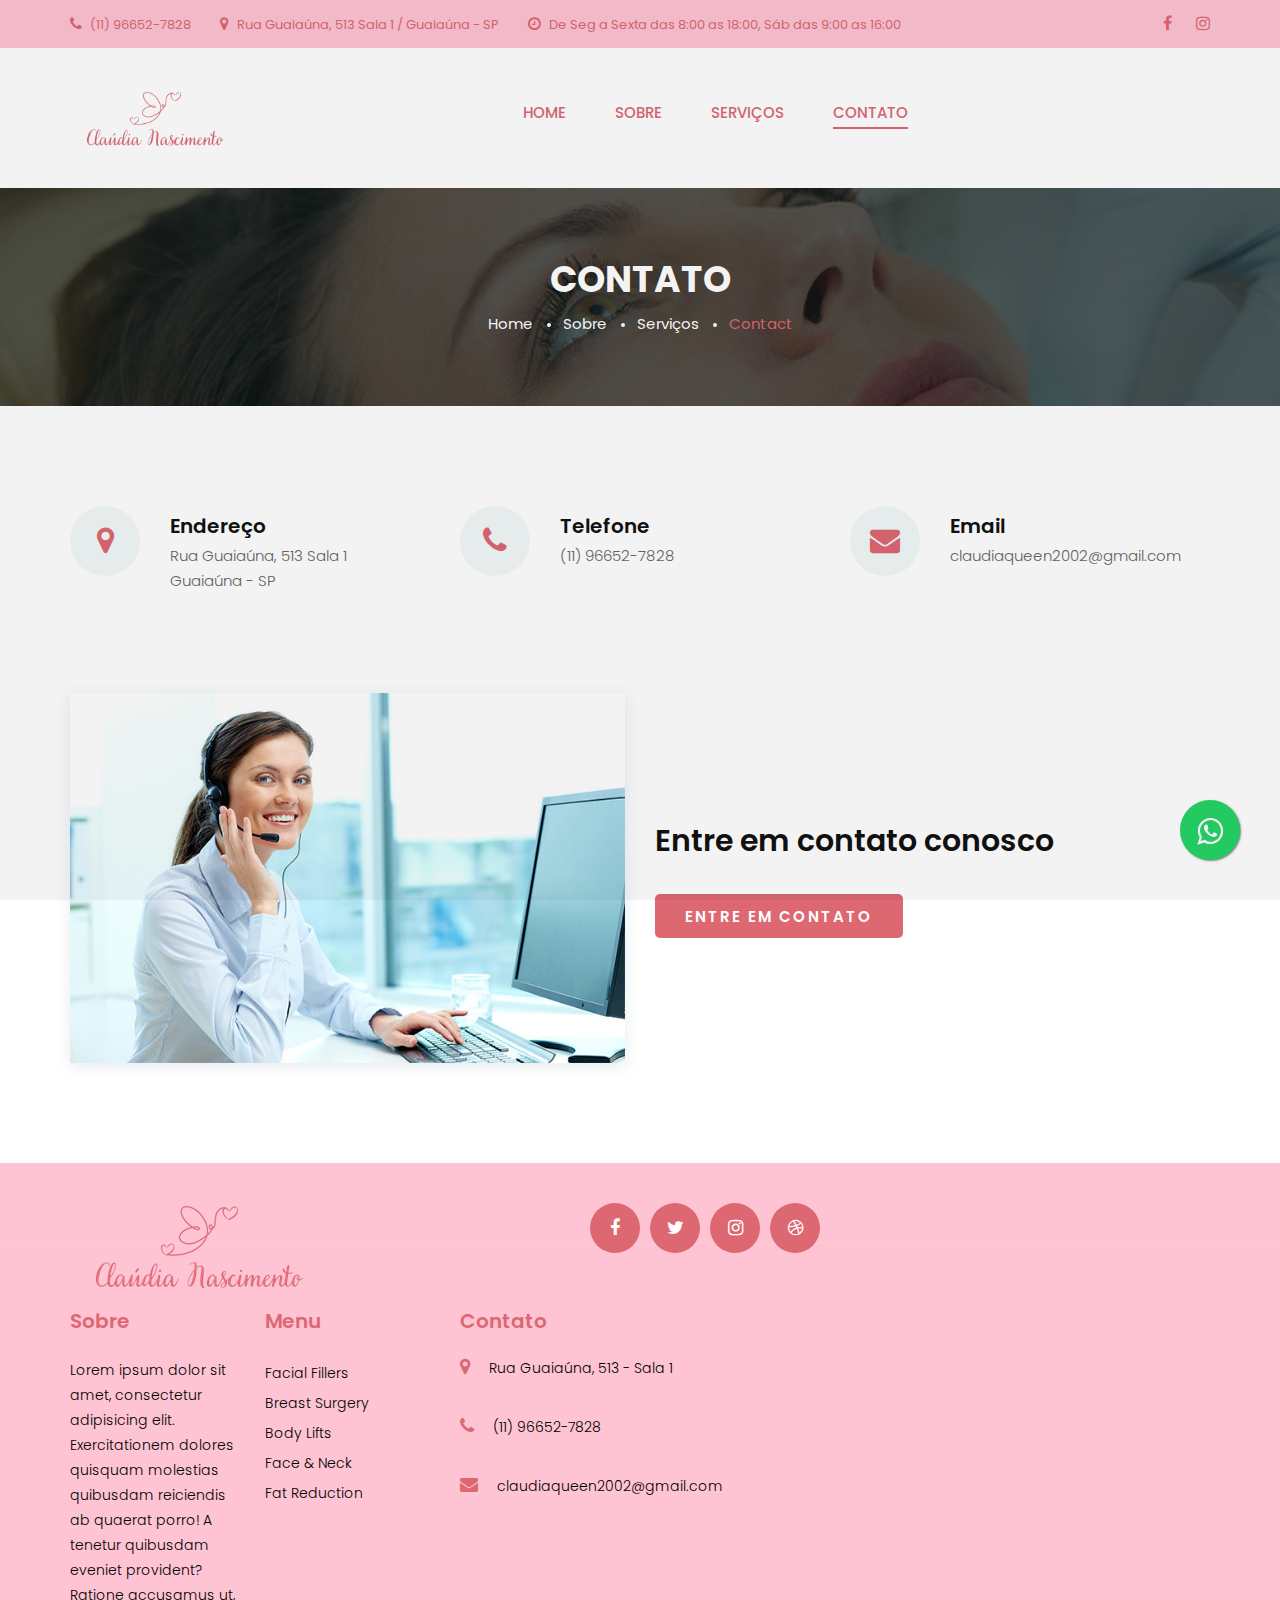
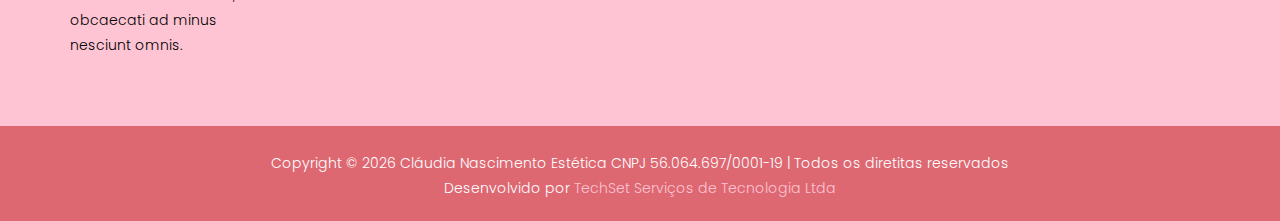
<file: contact.html>
<!DOCTYPE html>
<html lang="zxx">

<head>
    <meta charset="UTF-8">
    <meta name="description" content="Aesthetic Template">
    <meta name="keywords" content="Aesthetic, unica, creative, html">
    <meta name="viewport" content="width=device-width, initial-scale=1.0">
    <meta http-equiv="X-UA-Compatible" content="ie=edge">
    <link rel="icon" href="./img/favicon.PNG" type="image/x-icon">

    <title>Claudia Nascimento</title>

    <!-- Google Font -->
    <link href="https://fonts.googleapis.com/css2?family=Poppins:wght@300;400;500;600;700;800;900&display=swap"
    rel="stylesheet">

    <!-- Css Styles -->
    <link rel="stylesheet" href="css/bootstrap.min.css" type="text/css">
    <link rel="stylesheet" href="css/font-awesome.min.css" type="text/css">
    <link rel="stylesheet" href="css/flaticon.css" type="text/css">
    <link rel="stylesheet" href="css/nice-select.css" type="text/css">
    <link rel="stylesheet" href="css/jquery-ui.min.css" type="text/css">
    <link rel="stylesheet" href="css/magnific-popup.css" type="text/css">
    <link rel="stylesheet" href="css/owl.carousel.min.css" type="text/css">
    <link rel="stylesheet" href="css/slicknav.min.css" type="text/css">
    <link rel="stylesheet" href="css/style.css" type="text/css">
</head>

<body>
    <!-- Page Preloder -->
    <div id="preloder">
        <div class="loader"></div>
    </div>

    <!-- Offcanvas Menu Begin -->
    <div class="offcanvas-menu-overlay"></div>
    <div class="offcanvas-menu-wrapper">
        <div class="offcanvas__logo">
            <a href="./index.html"><img src="img/logotipo.png" alt=""></a>
        </div>
        <div id="mobile-menu-wrap"></div>
        
        <ul class="offcanvas__widget">
            <li><i class="fa fa-phone"></i> (11) 96652-7828</li>
            <li><i class="fa fa-map-marker"></i> Rua Guaiaúna, 513 Sala 1 / Guaiaúna - SP</li>
            <li><i class="fa fa-clock-o"></i>  De Seg a Sexta das 8:00 as 18:00, Sáb das 9:00 as 16:00</li>
        </ul>
        <div class="offcanvas__social">
            <a href="#"><i class="fa fa-facebook"></i></a>
            <a href="#"><i class="fa fa-twitter"></i></a>
            <a href="#"><i class="fa fa-instagram"></i></a>
            <a href="#"><i class="fa fa-dribbble"></i></a>
        </div>
    </div>
    <!-- Offcanvas Menu End -->

    

    <!-- Header Section Begin -->
    <header class="header">
        <div class="header__top">
            <div class="container">
                <div class="row">
                    <div class="col-lg-10">
                        <ul class="header__top__left">
                            <li><i class="fa fa-phone"></i> (11) 96652-7828</li>
                            <li><i class="fa fa-map-marker"></i> Rua Guaiaúna, 513 Sala 1 / Guaiaúna - SP</li>
                            <li><i class="fa fa-clock-o"></i> De Seg a Sexta das 8:00 as 18:00, Sáb das 9:00 as 16:00</li>
                        </ul>
                    </div>
                    <div class="col-lg-2">
                        <div class="header__top__right">
                            <a href="#"><i class="fa fa-facebook"></i></a>
                            <a href="#"><i class="fa fa-instagram"></i></a>
                            
                        </div>
                    </div>
                </div>
            </div>
        </div>
        <div class="container">
            <div class="row">
                <div class="col-lg-2">
                    <div class="header__logo">
                        <a href="./index.html"><img src="img/logotipo.png" alt=""></a>
                    </div>
                </div>
                <div class="col-lg-10">
                    <div class="header__menu__option">
                        <nav class="header__menu">
                            <ul>
                                <li><a href="./index.html">Home</a></li>
                                <li><a href="./about.html">Sobre</a></li>
                                <li><a href="./services.html">Serviços</a></li>
                                <li class="active"><a href="./contact.html">Contato</a></li>
                            </ul>
                        </nav>
                       
                    </div>
                </div>
            </div>
            <div class="canvas__open">
                <i class="fa fa-bars"></i>
            </div>
        </div>
    </header>
    <!-- Header Section End -->

    <!-- Breadcrumb Section Begin -->
    <section class="breadcrumb-option spad set-bg" data-setbg="img/breadcrumb-bg.jpg">
        <div class="container">
            <div class="row">
                <div class="col-lg-12 text-center">
                    <div class="breadcrumb__text">
                        <h2>Contato</h2>
                        <div class="breadcrumb__links">
                            <a href="./index.html">Home</a>
                            <a href="./about.html">Sobre</a>
                            <a href="./services.html">Serviços</a>
                            <span>Contact</span>
                        </div>
                    </div>
                </div>
            </div>
        </div>
    </section>
    <!-- Breadcrumb Section End -->

    <!-- Contact Section Begin -->
    <section class="contact spad">
        <div class="container">
            <div class="row">
                <div class="col-lg-4 col-md-4 col-sm-6">
                    <div class="contact__widget">
                        <div class="contact__widget__icon">
                            <i class="fa fa-map-marker"></i>
                        </div>
                        <div class="contact__widget__text">
                            <h5>Endereço</h5>
                            <p>Rua Guaiaúna, 513 Sala 1 <br>Guaiaúna - SP</p>
                        </div>
                    </div>
                </div>
                <div class="col-lg-4 col-md-4 col-sm-6">
                    <div class="contact__widget">
                        <div class="contact__widget__icon">
                            <i class="fa fa-phone"></i>
                        </div>
                        <div class="contact__widget__text">
                            <h5>Telefone</h5>
                            <p> (11) 96652-7828</p>
                        </div>
                    </div>
                </div>
                <div class="col-lg-4 col-md-4 col-sm-6">
                    <div class="contact__widget">
                        <div class="contact__widget__icon">
                            <i class="fa fa-envelope"></i>
                        </div>
                        <div class="contact__widget__text">
                            <h5>Email</h5>
                            <p>claudiaqueen2002@gmail.com</p>
                        </div>
                    </div>
                </div>
            </div>
            <div class="contact__content">
                <div class="row">
                    <div class="col-lg-6 col-md-6">
                        <div class="contact__pic">
                            <img src="img/contact-pic.jpg" alt="">
                        </div>
                    </div>
                    <div class="col-lg-6 col-md-6">
                        <div class="contact__form">
                            <h3>Entre em contato conosco</h3>
                            <form action="#">
                                <a href="https://wa.me/5511966527828" target="_blank" class="primary-btn normal-btn">Entre em contato</a>
                            </form>
                        </div>
                    </div>
                </div>
            </div>
        </div>
    </section>
    <!-- Contact Section End -->

    <!-- Footer Section Begin -->
    <footer class="footer">
        <div class="footer__top">
            <div class="container">
                <div class="row">
                    <div class="col-lg-4 col-md-4">
                        <div class="footer__logo">
                            <a href="#"><img src="img/footer-logotipo.png" alt=""></a>
                        </div>
                    </div>
                    
                    <div class="col-lg-4 col-md-12">
                        <div class="footer__social">
                            <a href="#"><i class="fa fa-facebook icon-social"></i></a>
                            <a href="#"><i class="fa fa-twitter icon-social"></i></a>
                            <a href="#"><i class="fa fa-instagram icon-social"></i></a>
                            <a href="#"><i class="fa fa-dribbble icon-social"></i></a>
                        </div>
                    </div>
                </div>
            </div>
        </div>
        <div class="container">
            <div class="row">
                <div class="col-lg-2 col-md-3 col-sm-6">
                    <div class="footer__widget">
                        <h5>Sobre</h5>
                        <p class="footer__sobre">Lorem ipsum dolor sit amet, consectetur adipisicing elit. Exercitationem dolores quisquam molestias quibusdam reiciendis ab quaerat porro! A tenetur quibusdam eveniet provident? Ratione accusamus ut, obcaecati ad minus nesciunt omnis.</p>
                    </div>
                </div>
                <div class="col-lg-2 col-md-3 col-sm-6">
                    <div class="footer__widget">
                        <h5>Menu</h5>
                        <ul>
                            <li><a href="#">Facial Fillers</a></li>
                            <li><a href="#">Breast Surgery</a></li>
                            <li><a href="#">Body Lifts</a></li>
                            <li><a href="#">Face & Neck</a></li>
                            <li><a href="#">Fat Reduction</a></li>
                        </ul>
                    </div>
                </div>
                <div class="col-lg-4 col-md-6 col-sm-6">
                    <div class="footer__address">
                        <h5>Contato</h5>
                        <ul>
                            <li><i class="fa fa-map-marker"></i> Rua Guaiaúna, 513 - Sala 1</li>
                            <li><i class="fa fa-phone"></i> (11) 96652-7828</li>
                            <li><i class="fa fa-envelope"></i> claudiaqueen2002@gmail.com</li>
                        </ul>
                    </div>
                </div>
                <div class="col-lg-4 col-md-12 col-sm-6">
                    <div class="footer__map">
                        <iframe src="https://www.google.com/maps/embed?pb=!1m18!1m12!1m3!1d3658.0263434398676!2d-46.5485707!3d-23.5315549!2m3!1f0!2f0!3f0!3m2!1i1024!2i768!4f13.1!3m3!1m2!1s0x94ce5e5b95632c47%3A0xa212eb630a3a5e9!2sRua%20Guaia%C3%BAna%2C%20513%20-%20Guaiauna%2C%20S%C3%A3o%20Paulo%20-%20SP%2C%2003631-000!5e0!3m2!1spt-BR!2sbr!4v1726612444825!5m2!1spt-BR!2sbr"
                        height="190" style="border:0" allowfullscreen=""></iframe>
                    </div>
                </div>
            </div>
        </div>
        <div class="footer__copyright">
            <div class="container">
                <div class="row">
                    <div class="col-lg-12">
                       
                        <div class="footer__copyright__text">
                            <p>Copyright &copy; <script>document.write(new Date().getFullYear());</script> Cláudia Nascimento Estética CNPJ 56.064.697/0001-19 | Todos os diretitas reservados <br> Desenvolvido por <a href="" target="_blank" style="color: #FEC4D3; font-weight: 300;">TechSet Serviços de Tecnologia Ltda</a></p>
                        </div>
                        
                    </div>
                    
                </div>
            </div>
        </div>
    </footer>
    <!-- Footer Section End -->

    <!-- Js Plugins -->
    <script src="js/jquery-3.3.1.min.js"></script>
    <script src="js/bootstrap.min.js"></script>
    <script src="js/jquery.magnific-popup.min.js"></script>
    <script src="js/masonry.pkgd.min.js"></script>
    <script src="js/jquery-ui.min.js"></script>
    <script src="js/jquery.nice-select.min.js"></script>
    <script src="js/jquery.slicknav.js"></script>
    <script src="js/owl.carousel.min.js"></script>
    <script src="js/main.js"></script>

    <link rel="stylesheet" href="https://maxcdn.bootstrapcdn.com/font-awesome/4.5.0/css/font-awesome.min.css">
    <a href="https://wa.me/5511966527828?text=Adorei%20seu%20artigo" style="position:fixed;width:60px;height:60px;bottom:40px;right:40px;background-color:#25d366;color:#FFF;border-radius:50px;text-align:center;font-size:30px;box-shadow: 1px 1px 2px #888;
     z-index:1000;" target="_blank">
    <i style="margin-top:16px" class="fa fa-whatsapp"></i>
    </a>
</body>

</html>
</file>
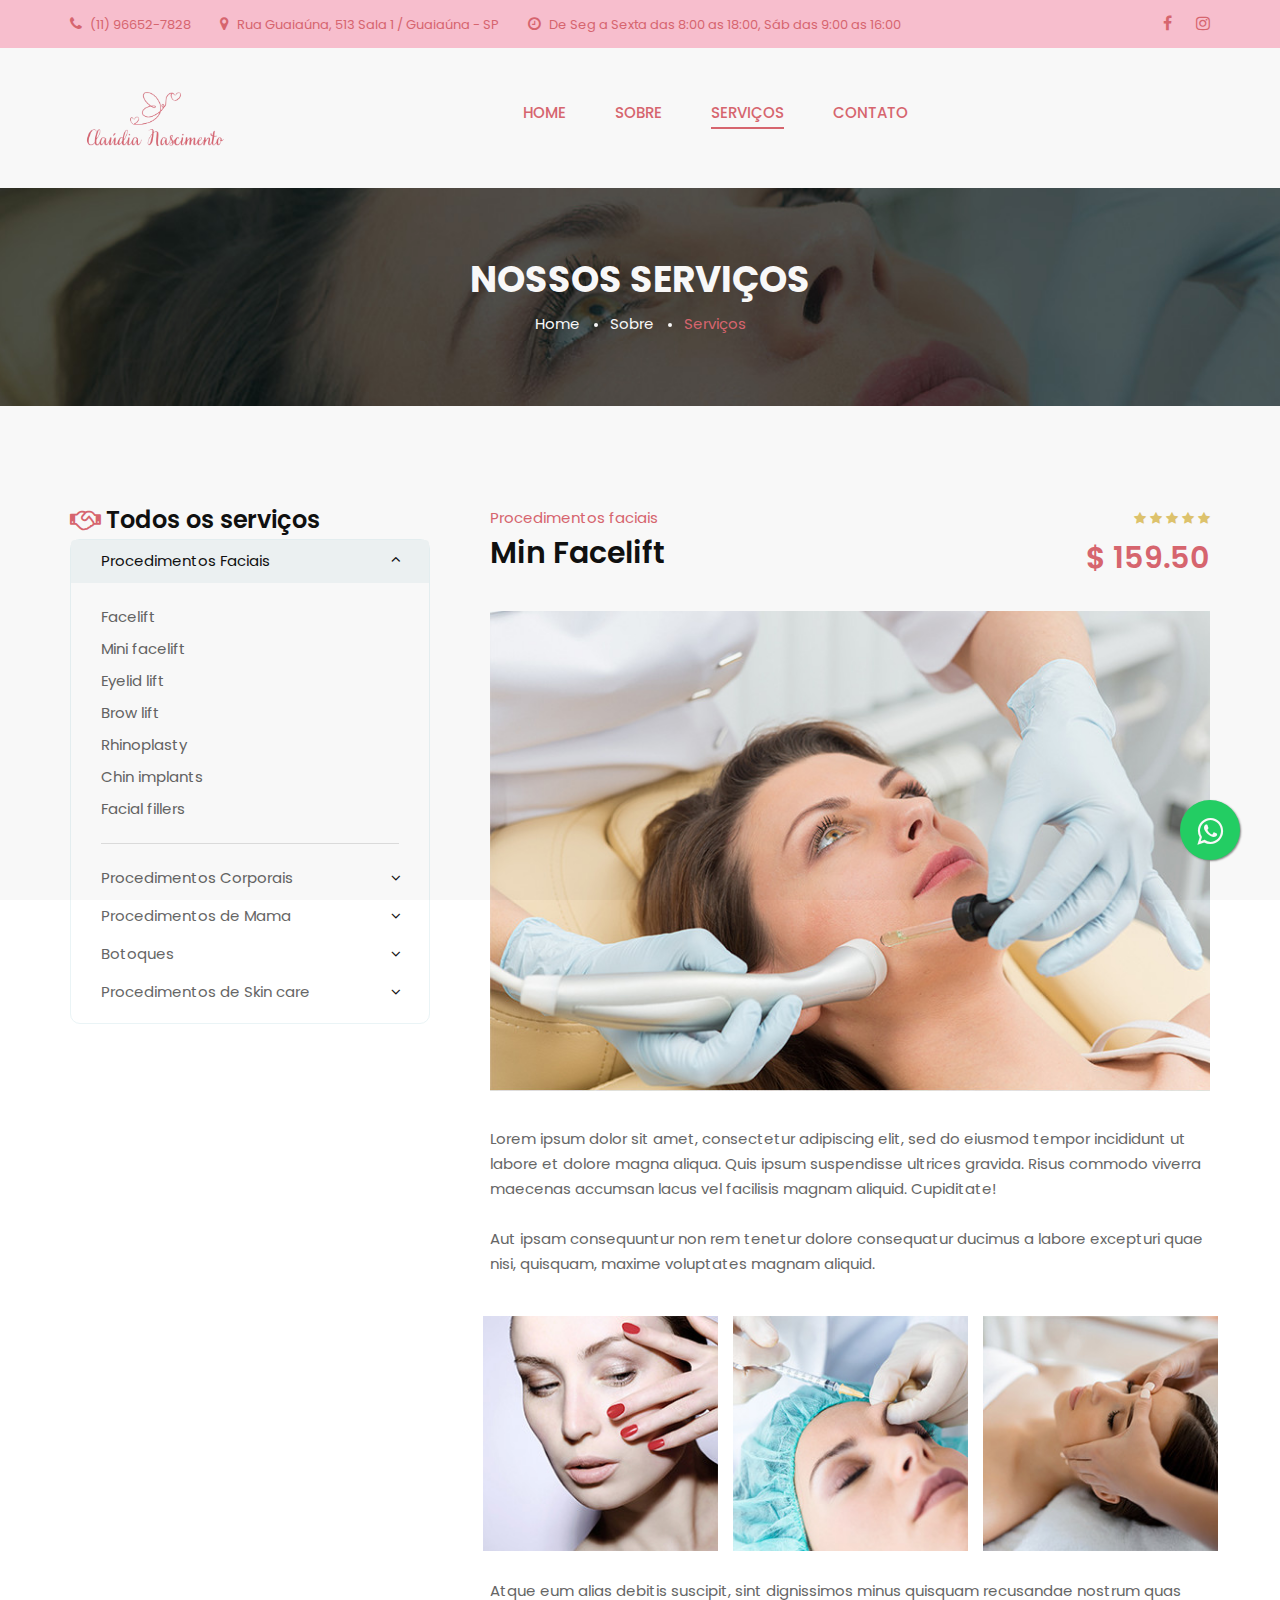
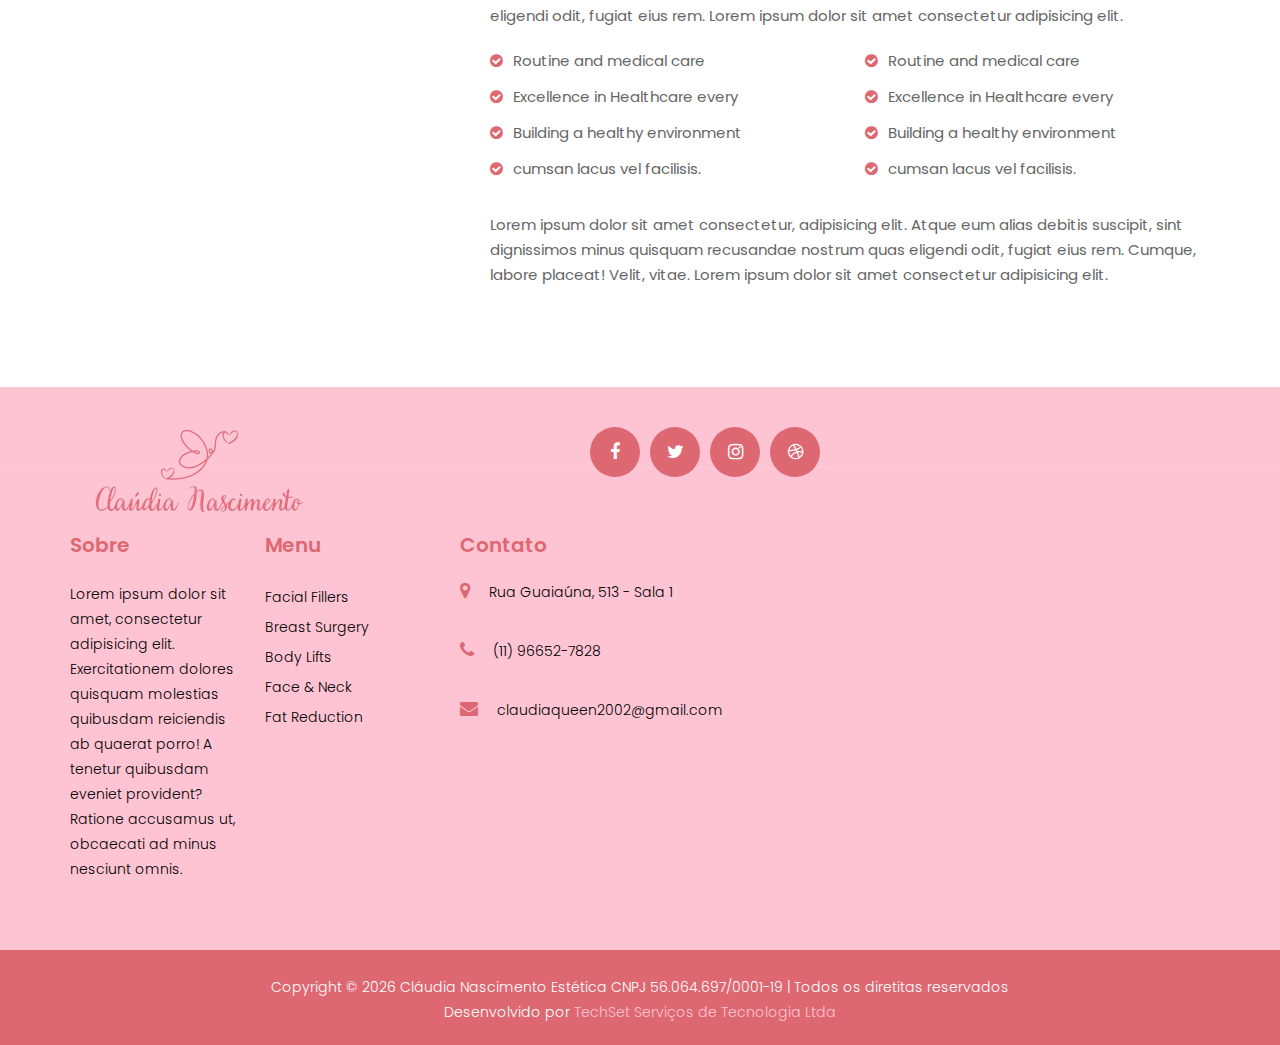
<file: services.html>
<!DOCTYPE html>
<html lang="pt-br">

<head>
    <meta charset="UTF-8">
    <meta name="description" content="Claudia Nascimento Estética oferece uma ampla gama de serviços de beleza e bem-estar, incluindo depilação, limpeza de pele, terapia capilar, manicure, spa dos pés e rejuvenescimento íntimo. Especializados em técnicas avançadas como crioterapia, fotodepilação, depilação a laser e tratamentos com Lyra e Ultrassom, nosso centro proporciona uma experiência completa para a sua estética e saúde.">
    <meta name="keywords" content="Claudia Nascimento Estética, depilação, cioterapia, limpeza de pele convencional, limpeza de pele premium, terapia capilar, manicure, spa dos pés, rejuvenescimento íntimo, Lyra, Ultrassom, auriculoterapia, eletroterapia tens, massagem tensão muscular, massagem linfática, fotodepilação, depilação a laser">
    <meta name="viewport" content="width=device-width, initial-scale=1.0">
    <link rel="icon" href="./img/favicon.PNG" type="image/x-icon">
    
    <title>Claudia Nascimento</title>

    <!-- Google Font -->
    <link href="https://fonts.googleapis.com/css2?family=Poppins:wght@300;400;500;600;700;800;900&display=swap"
    rel="stylesheet">
    

    <!-- Css Styles -->
    <link rel="stylesheet" href="css/bootstrap.min.css" type="text/css">
    <link rel="stylesheet" href="css/font-awesome.min.css" type="text/css">
    <link rel="stylesheet" href="css/flaticon.css" type="text/css">
    <link rel="stylesheet" href="css/nice-select.css" type="text/css">
    <link rel="stylesheet" href="css/jquery-ui.min.css" type="text/css">
    <link rel="stylesheet" href="css/magnific-popup.css" type="text/css">
    <link rel="stylesheet" href="css/owl.carousel.min.css" type="text/css">
    <link rel="stylesheet" href="css/slicknav.min.css" type="text/css">
    <link rel="stylesheet" href="css/style.css" type="text/css">
</head>

<body>
    <!-- Page Preloder -->
    <div id="preloder">
        <div class="loader"></div>
    </div>

    <!-- Offcanvas Menu Begin -->
    <div class="offcanvas-menu-overlay"></div>
    <div class="offcanvas-menu-wrapper">
        <div class="offcanvas__logo">
            <a href="./index.html"><img src="img/logotipo.png" alt=""></a>
        </div>
        <div id="mobile-menu-wrap"></div>
        
        <ul class="offcanvas__widget">
            <li><i class="fa fa-phone"></i> (11) 96652-7828</li>
            <li><i class="fa fa-map-marker"></i> Rua Guaiaúna, 513 Sala 1 / Guaiaúna - SP</li>
            <li><i class="fa fa-clock-o"></i>  De Seg a Sexta das 8:00 as 18:00, Sáb das 9:00 as 16:00</li>
        </ul>
        <div class="offcanvas__social">
            <a href="#"><i class="fa fa-facebook"></i></a>
            <a href="#"><i class="fa fa-twitter"></i></a>
            <a href="#"><i class="fa fa-instagram"></i></a>
            <a href="#"><i class="fa fa-dribbble"></i></a>
        </div>
    </div>
    <!-- Offcanvas Menu End -->

    

    <!-- Header Section Begin -->
    <header class="header">
        <div class="header__top">
            <div class="container">
                <div class="row">
                    <div class="col-lg-10">
                        <ul class="header__top__left">
                            <li><i class="fa fa-phone"></i> (11) 96652-7828</li>
                            <li><i class="fa fa-map-marker"></i> Rua Guaiaúna, 513 Sala 1 / Guaiaúna - SP</li>
                            <li><i class="fa fa-clock-o"></i> De Seg a Sexta das 8:00 as 18:00, Sáb das 9:00 as 16:00</li>
                        </ul>
                    </div>
                    <div class="col-lg-2">
                        <div class="header__top__right">
                            <a href="#"><i class="fa fa-facebook"></i></a>
                            <a href="#"><i class="fa fa-instagram"></i></a>
                            
                        </div>
                    </div>
                </div>
            </div>
        </div>
        <div class="container">
            <div class="row">
                <div class="col-lg-2">
                    <div class="header__logo">
                        <a href="./index.html"><img src="img/logotipo.png" alt=""></a>
                    </div>
                </div>
                <div class="col-lg-10">
                    <div class="header__menu__option">
                        <nav class="header__menu">
                            <ul>
                                <li><a href="./index.html">Home</a></li>
                                <li><a href="./about.html">Sobre</a></li>
                                <li class="active"><a href="./services.html">Serviços</a></li>
                                <li><a href="./contact.html">Contato</a></li>
                            </ul>
                        </nav>
                       
                    </div>
                </div>
            </div>
            <div class="canvas__open">
                <i class="fa fa-bars"></i>
            </div>
        </div>
    </header>
    <!-- Header Section End -->

    <!-- Breadcrumb Section Begin -->
    <section class="breadcrumb-option spad set-bg" data-setbg="img/breadcrumb-bg.jpg">
        <div class="container">
            <div class="row">
                <div class="col-lg-12 text-center">
                    <div class="breadcrumb__text">
                        <h2>Nossos Serviços</h2>
                        <div class="breadcrumb__links">
                            <a href="./index.html">Home</a>
                            <a href="./about.html">Sobre</a>
                            <span>Serviços</span>
                        </div>
                    </div>
                </div>
            </div>
        </div>
    </section>
    <!-- Breadcrumb Section End -->

    <!-- Services Section Begin -->
    <section class="services-page spad">
        <div class="container">
            <div class="row">
                <div class="col-lg-8 order-lg-2">
                    <div class="services__details">
                        <div class="row">
                            <div class="col-lg-6 col-md-6 col-sm-6">
                                <div class="services__details__title">
                                    <span>Procedimentos faciais</span>
                                    <h3>Min Facelift</h3>
                                </div>
                            </div>
                            <div class="col-lg-6 col-md-6 col-sm-6">
                                <div class="services__details__widget">
                                    <div class="rating">
                                        <i class="fa fa-star"></i>
                                        <i class="fa fa-star"></i>
                                        <i class="fa fa-star"></i>
                                        <i class="fa fa-star"></i>
                                        <i class="fa fa-star"></i>
                                    </div>
                                    <h3>$ 159.50</h3>
                                </div>
                            </div>
                        </div>
                        <div class="services__details__pic">
                            <img src="img/services/services-details.jpg" alt="">
                        </div>
                        <div class="services__details__text">
                            <p>Lorem ipsum dolor sit amet, consectetur adipiscing elit, sed do eiusmod tempor incididunt
                                ut labore et dolore magna aliqua. Quis ipsum suspendisse ultrices gravida. Risus commodo
                            viverra maecenas accumsan lacus vel facilisis magnam aliquid. Cupiditate!</p>
                            <p>Aut ipsam consequuntur non rem tenetur dolore consequatur ducimus a labore excepturi quae
                            nisi, quisquam, maxime voluptates magnam aliquid.</p>
                        </div>
                        <div class="row">
                            <div class="col-sm-4">
                                <div class="services__details__item__pic">
                                    <img src="img/services/sd-1.jpg" alt="">
                                </div>
                            </div>
                            <div class="col-sm-4">
                                <div class="services__details__item__pic">
                                    <img src="img/services/sd-2.jpg" alt="">
                                </div>
                            </div>
                            <div class="col-sm-4">
                                <div class="services__details__item__pic">
                                    <img src="img/services/sd-3.jpg" alt="">
                                </div>
                            </div>
                        </div>
                        <div class="services__details__desc">
                            <p>Atque eum alias debitis suscipit, sint dignissimos minus quisquam recusandae nostrum quas
                                eligendi odit, fugiat eius rem. Lorem ipsum dolor sit amet consectetur adipisicing elit.
                            </p>
                            <div class="row">
                                <div class="col-lg-6 col-md-6 col-sm-6">
                                    <ul class="services__details__feature">
                                        <li><i class="fa fa-check-circle"></i> Routine and medical care</li>
                                        <li><i class="fa fa-check-circle"></i> Excellence in Healthcare every</li>
                                        <li><i class="fa fa-check-circle"></i> Building a healthy environment</li>
                                        <li><i class="fa fa-check-circle"></i> cumsan lacus vel facilisis.</li>
                                    </ul>
                                </div>
                                <div class="col-lg-6 col-md-6 col-sm-6">
                                    <ul class="services__details__feature">
                                        <li><i class="fa fa-check-circle"></i> Routine and medical care</li>
                                        <li><i class="fa fa-check-circle"></i> Excellence in Healthcare every</li>
                                        <li><i class="fa fa-check-circle"></i> Building a healthy environment</li>
                                        <li><i class="fa fa-check-circle"></i> cumsan lacus vel facilisis.</li>
                                    </ul>
                                </div>
                            </div>
                            <p>Lorem ipsum dolor sit amet consectetur, adipisicing elit. Atque eum alias debitis
                                suscipit, sint dignissimos minus quisquam recusandae nostrum quas eligendi odit, fugiat
                                eius rem. Cumque, labore placeat! Velit, vitae. Lorem ipsum dolor sit amet consectetur
                            adipisicing elit.</p>
                        </div>
                    </div>
                </div>
                <div class="col-lg-4 order-lg-1">
                    <div class="services__sidebar">
                        <div class="services__accordion">
                            <div class="services__title">
                                <h4><i class="fa fa-handshake-o fa-1x" aria-hidden="true"></i>Todos os serviços</h4>
                            </div>
                            <div class="accordion" id="accordionExample">
                                <div class="card">
                                    <div class="card-heading active">
                                        <a data-toggle="collapse" data-target="#collapseOne">
                                            Procedimentos Faciais
                                        </a>
                                    </div>
                                    <div id="collapseOne" class="collapse show" data-parent="#accordionExample">
                                        <div class="card-body">
                                            <ul>
                                                <li><a href="./services.html">Facelift</a></li>
                                                <li><a href="#">Mini facelift</a></li>
                                                <li><a href="#">Eyelid lift</a></li>
                                                <li><a href="#">Brow lift</a></li>
                                                <li><a href="#">Rhinoplasty</a></li>
                                                <li><a href="#">Chin implants</a></li>
                                                <li><a href="#">Facial fillers</a></li>
                                            </ul>
                                        </div>
                                    </div>
                                </div>
                                <div class="card">
                                    <div class="card-heading">
                                        <a data-toggle="collapse" data-target="#collapseTwo">
                                            Procedimentos Corporais
                                        </a>
                                    </div>
                                    <div id="collapseTwo" class="collapse" data-parent="#accordionExample">
                                        <div class="card-body">
                                            <ul>
                                                <li><a href="#">Facelift</a></li>
                                                <li><a href="#">Mini facelift</a></li>
                                                <li><a href="#">Eyelid lift</a></li>
                                                <li><a href="#">Brow lift</a></li>
                                                <li><a href="#">Rhinoplasty</a></li>
                                                <li><a href="#">Chin implants</a></li>
                                                <li><a href="#">Facial fillers</a></li>
                                            </ul>
                                        </div>
                                    </div>
                                </div>
                                <div class="card">
                                    <div class="card-heading">
                                        <a data-toggle="collapse" data-target="#collapseThree">
                                            Procedimentos de Mama
                                        </a>
                                    </div>
                                    <div id="collapseThree" class="collapse" data-parent="#accordionExample">
                                        <div class="card-body">
                                            <ul>
                                                <li><a href="#">Facelift</a></li>
                                                <li><a href="#">Mini facelift</a></li>
                                                <li><a href="#">Eyelid lift</a></li>
                                                <li><a href="#">Brow lift</a></li>
                                                <li><a href="#">Rhinoplasty</a></li>
                                                <li><a href="#">Chin implants</a></li>
                                                <li><a href="#">Facial fillers</a></li>
                                            </ul>
                                        </div>
                                    </div>
                                </div>
                                <div class="card">
                                    <div class="card-heading">
                                        <a data-toggle="collapse" data-target="#collapseFour">
                                            Botoques
                                        </a>
                                    </div>
                                    <div id="collapseFour" class="collapse" data-parent="#accordionExample">
                                        <div class="card-body">
                                            <ul>
                                                <li><a href="#">Facelift</a></li>
                                                <li><a href="#">Mini facelift</a></li>
                                                <li><a href="#">Eyelid lift</a></li>
                                                <li><a href="#">Brow lift</a></li>
                                                <li><a href="#">Rhinoplasty</a></li>
                                                <li><a href="#">Chin implants</a></li>
                                                <li><a href="#">Facial fillers</a></li>
                                            </ul>
                                        </div>
                                    </div>
                                </div>
                                <div class="card">
                                    <div class="card-heading">
                                        <a data-toggle="collapse" data-target="#collapseFive">
                                            Procedimentos de Skin care
                                        </a>
                                    </div>
                                    <div id="collapseFive" class="collapse" data-parent="#accordionExample">
                                        <div class="card-body">
                                            <ul>
                                                <li><a href="#">Facelift</a></li>
                                                <li><a href="#">Mini facelift</a></li>
                                                <li><a href="#">Eyelid lift</a></li>
                                                <li><a href="#">Brow lift</a></li>
                                                <li><a href="#">Rhinoplasty</a></li>
                                                <li><a href="#">Chin implants</a></li>
                                                <li><a href="#">Facial fillers</a></li>
                                            </ul>
                                        </div>
                                    </div>
                                </div>
                            </div>
                        </div>
                    </div>
                    
                </div>
            </div>
        </div>
    </section>
    <!-- Services Section End -->

    <!-- Footer Section Begin -->
    <footer class="footer">
        <div class="footer__top">
            <div class="container">
                <div class="row">
                    <div class="col-lg-4 col-md-4">
                        <div class="footer__logo">
                            <a href="#"><img src="img/footer-logotipo.png" alt=""></a>
                        </div>
                    </div>
                    
                    <div class="col-lg-4 col-md-12">
                        <div class="footer__social">
                            <a href="#"><i class="fa fa-facebook icon-social"></i></a>
                            <a href="#"><i class="fa fa-twitter icon-social"></i></a>
                            <a href="#"><i class="fa fa-instagram icon-social"></i></a>
                            <a href="#"><i class="fa fa-dribbble icon-social"></i></a>
                        </div>
                    </div>
                </div>
            </div>
        </div>
        <div class="container">
            <div class="row">
                <div class="col-lg-2 col-md-3 col-sm-6">
                    <div class="footer__widget">
                        <h5>Sobre</h5>
                        <p class="footer__sobre">Lorem ipsum dolor sit amet, consectetur adipisicing elit. Exercitationem dolores quisquam molestias quibusdam reiciendis ab quaerat porro! A tenetur quibusdam eveniet provident? Ratione accusamus ut, obcaecati ad minus nesciunt omnis.</p>
                    </div>
                </div>
                <div class="col-lg-2 col-md-3 col-sm-6">
                    <div class="footer__widget">
                        <h5>Menu</h5>
                        <ul>
                            <li><a href="#">Facial Fillers</a></li>
                            <li><a href="#">Breast Surgery</a></li>
                            <li><a href="#">Body Lifts</a></li>
                            <li><a href="#">Face & Neck</a></li>
                            <li><a href="#">Fat Reduction</a></li>
                        </ul>
                    </div>
                </div>
                <div class="col-lg-4 col-md-6 col-sm-6">
                    <div class="footer__address">
                        <h5>Contato</h5>
                        <ul>
                            <li><i class="fa fa-map-marker"></i> Rua Guaiaúna, 513 - Sala 1</li>
                            <li><i class="fa fa-phone"></i> (11) 96652-7828</li>
                            <li><i class="fa fa-envelope"></i> claudiaqueen2002@gmail.com</li>
                        </ul>
                    </div>
                </div>
                <div class="col-lg-4 col-md-12 col-sm-6">
                    <div class="footer__map">
                        <iframe src="https://www.google.com/maps/embed?pb=!1m18!1m12!1m3!1d3658.0263434398676!2d-46.5485707!3d-23.5315549!2m3!1f0!2f0!3f0!3m2!1i1024!2i768!4f13.1!3m3!1m2!1s0x94ce5e5b95632c47%3A0xa212eb630a3a5e9!2sRua%20Guaia%C3%BAna%2C%20513%20-%20Guaiauna%2C%20S%C3%A3o%20Paulo%20-%20SP%2C%2003631-000!5e0!3m2!1spt-BR!2sbr!4v1726612444825!5m2!1spt-BR!2sbr"
                        height="190" style="border:0" allowfullscreen=""></iframe>
                    </div>
                </div>
            </div>
        </div>
        <div class="footer__copyright">
            <div class="container">
                <div class="row">
                    <div class="col-lg-12">
                       
                        <div class="footer__copyright__text">
                            <p>Copyright &copy; <script>document.write(new Date().getFullYear());</script> Cláudia Nascimento Estética CNPJ 56.064.697/0001-19 | Todos os diretitas reservados <br> Desenvolvido por <a href="" target="_blank" style="color: #FEC4D3; font-weight: 300;">TechSet Serviços de Tecnologia Ltda</a></p>
                        </div>
                        
                    </div>
                    
                </div>
            </div>
        </div>
    </footer>
    <!-- Footer Section End -->

    <!-- Js Plugins -->
    <script src="js/jquery-3.3.1.min.js"></script>
    <script src="js/bootstrap.min.js"></script>
    <script src="js/jquery.magnific-popup.min.js"></script>
    <script src="js/masonry.pkgd.min.js"></script>
    <script src="js/jquery-ui.min.js"></script>
    <script src="js/jquery.nice-select.min.js"></script>
    <script src="js/jquery.slicknav.js"></script>
    <script src="js/owl.carousel.min.js"></script>
    <script src="js/main.js"></script>

    <link rel="stylesheet" href="https://maxcdn.bootstrapcdn.com/font-awesome/4.5.0/css/font-awesome.min.css">
    <a href="https://wa.me/5511966527828?text=Adorei%20seu%20artigo" style="position:fixed;width:60px;height:60px;bottom:40px;right:40px;background-color:#25d366;color:#FFF;border-radius:50px;text-align:center;font-size:30px;box-shadow: 1px 1px 2px #888;
     z-index:1000;" target="_blank">
    <i style="margin-top:16px" class="fa fa-whatsapp"></i>
    </a>
</body>

</html>
</file>
<file: css/flaticon.css>
@font-face {
  font-family: "Flaticon";
  src: url("../fonts/Flaticon.eot");
  src: url("../fonts/Flaticon.eot?#iefix") format("embedded-opentype"),
       url("../fonts/Flaticon.woff2") format("woff2"),
       url("../fonts/Flaticon.woff") format("woff"),
       url("../fonts/Flaticon.ttf") format("truetype"),
       url("../fonts/Flaticon.svg#Flaticon") format("svg");
  font-weight: normal;
  font-style: normal;
}

@media screen and (-webkit-min-device-pixel-ratio:0) {
  @font-face {
    font-family: "Flaticon";
    src: url("../fonts/Flaticon.svg#Flaticon") format("svg");
  }
}

[class^="flaticon-"]:before, [class*=" flaticon-"]:before,
[class^="flaticon-"]:after, [class*=" flaticon-"]:after {   
  font-family: Flaticon;
  font-size: 20px;
  font-style: normal;
  margin-left: 0;
}

.fimanager:before {
      display: inline-block;
  font-family: "Flaticon";
  font-style: normal;
  font-weight: normal;
  font-variant: normal;
  line-height: 1;
  text-decoration: inherit;
  text-rendering: optimizeLegibility;
  text-transform: none;
  -moz-osx-font-smoothing: grayscale;
  -webkit-font-smoothing: antialiased;
  font-smoothing: antialiased;
    display: block;
}

.flaticon-001-anatomy:before { content: "\f100"; }
.flaticon-002-aesthetic:before { content: "\f101"; }
.flaticon-003-anatomy:before { content: "\f102"; }
.flaticon-004-beauty:before { content: "\f103"; }
.flaticon-005-asymmetry:before { content: "\f104"; }
.flaticon-006-breast:before { content: "\f105"; }
.flaticon-007-aesthetic:before { content: "\f106"; }
.flaticon-008-abdominoplasty:before { content: "\f107"; }
.flaticon-009-anatomy:before { content: "\f108"; }
.flaticon-010-beauty:before { content: "\f109"; }
.flaticon-011-beauty:before { content: "\f10a"; }
.flaticon-012-beauty:before { content: "\f10b"; }
.flaticon-013-anatomy:before { content: "\f10c"; }
.flaticon-014-anatomy:before { content: "\f10d"; }
.flaticon-015-abdomen:before { content: "\f10e"; }
.flaticon-016-belly:before { content: "\f10f"; }
.flaticon-017-aesthetic:before { content: "\f110"; }
.flaticon-018-beauty:before { content: "\f111"; }
.flaticon-019-aesthetic:before { content: "\f112"; }
.flaticon-020-beauty:before { content: "\f113"; }
.flaticon-021-anatomy:before { content: "\f114"; }
.flaticon-022-arm:before { content: "\f115"; }
.flaticon-023-beauty:before { content: "\f116"; }
.flaticon-024-abdominoplasty:before { content: "\f117"; }
.flaticon-025-aesthetic:before { content: "\f118"; }
.flaticon-026-anatomy:before { content: "\f119"; }
.flaticon-027-beauty:before { content: "\f11a"; }
.flaticon-028-beauty:before { content: "\f11b"; }
.flaticon-029-beauty:before { content: "\f11c"; }
.flaticon-030-belly:before { content: "\f11d"; }
.flaticon-031-anatomy:before { content: "\f11e"; }
.flaticon-032-anatomy:before { content: "\f11f"; }
.flaticon-033-beauty:before { content: "\f120"; }
.flaticon-034-healthcare-and-medical:before { content: "\f121"; }
.flaticon-035-beauty:before { content: "\f122"; }
.flaticon-036-beauty:before { content: "\f123"; }
.flaticon-037-belly:before { content: "\f124"; }
.flaticon-038-beauty:before { content: "\f125"; }
.flaticon-039-beauty:before { content: "\f126"; }
.flaticon-040-anatomy:before { content: "\f127"; }
.flaticon-041-anatomy:before { content: "\f128"; }
.flaticon-042-beauty:before { content: "\f129"; }
.flaticon-043-beauty:before { content: "\f12a"; }
.flaticon-044-aesthetic:before { content: "\f12b"; }
.flaticon-045-belly:before { content: "\f12c"; }
.flaticon-046-breast:before { content: "\f12d"; }
.flaticon-047-eye:before { content: "\f12e"; }
.flaticon-048-beauty:before { content: "\f12f"; }
.flaticon-049-abdominoplasty:before { content: "\f130"; }
.flaticon-050-belly:before { content: "\f131"; }
</file>
<file: css/nice-select.css>
.nice-select {
  -webkit-tap-highlight-color: transparent;
  background-color: #fff;
  border-radius: 5px;
  border: solid 1px #e8e8e8;
  box-sizing: border-box;
  clear: both;
  cursor: pointer;
  display: block;
  float: left;
  font-family: inherit;
  font-size: 14px;
  font-weight: normal;
  height: 42px;
  line-height: 40px;
  outline: none;
  padding-left: 18px;
  padding-right: 30px;
  position: relative;
  text-align: left !important;
  -webkit-transition: all 0.2s ease-in-out;
  transition: all 0.2s ease-in-out;
  -webkit-user-select: none;
     -moz-user-select: none;
      -ms-user-select: none;
          user-select: none;
  white-space: nowrap;
  width: auto; }
  .nice-select:hover {
    border-color: #dbdbdb; }
  .nice-select:active, .nice-select.open, .nice-select:focus {
    border-color: #999; }
  .nice-select:after {
    border-bottom: 2px solid #999;
    border-right: 2px solid #999;
    content: '';
    display: block;
    height: 5px;
    margin-top: -4px;
    pointer-events: none;
    position: absolute;
    right: 12px;
    top: 50%;
    -webkit-transform-origin: 66% 66%;
        -ms-transform-origin: 66% 66%;
            transform-origin: 66% 66%;
    -webkit-transform: rotate(45deg);
        -ms-transform: rotate(45deg);
            transform: rotate(45deg);
    -webkit-transition: all 0.15s ease-in-out;
    transition: all 0.15s ease-in-out;
    width: 5px; }
  .nice-select.open:after {
    -webkit-transform: rotate(-135deg);
        -ms-transform: rotate(-135deg);
            transform: rotate(-135deg); }
  .nice-select.open .list {
    opacity: 1;
    pointer-events: auto;
    -webkit-transform: scale(1) translateY(0);
        -ms-transform: scale(1) translateY(0);
            transform: scale(1) translateY(0); }
  .nice-select.disabled {
    border-color: #ededed;
    color: #999;
    pointer-events: none; }
    .nice-select.disabled:after {
      border-color: #cccccc; }
  .nice-select.wide {
    width: 100%; }
    .nice-select.wide .list {
      left: 0 !important;
      right: 0 !important; }
  .nice-select.right {
    float: right; }
    .nice-select.right .list {
      left: auto;
      right: 0; }
  .nice-select.small {
    font-size: 12px;
    height: 36px;
    line-height: 34px; }
    .nice-select.small:after {
      height: 4px;
      width: 4px; }
    .nice-select.small .option {
      line-height: 34px;
      min-height: 34px; }
  .nice-select .list {
    background-color: #fff;
    border-radius: 5px;
    box-shadow: 0 0 0 1px rgba(68, 68, 68, 0.11);
    box-sizing: border-box;
    margin-top: 4px;
    opacity: 0;
    overflow: hidden;
    padding: 0;
    pointer-events: none;
    position: absolute;
    top: 100%;
    left: 0;
    -webkit-transform-origin: 50% 0;
        -ms-transform-origin: 50% 0;
            transform-origin: 50% 0;
    -webkit-transform: scale(0.75) translateY(-21px);
        -ms-transform: scale(0.75) translateY(-21px);
            transform: scale(0.75) translateY(-21px);
    -webkit-transition: all 0.2s cubic-bezier(0.5, 0, 0, 1.25), opacity 0.15s ease-out;
    transition: all 0.2s cubic-bezier(0.5, 0, 0, 1.25), opacity 0.15s ease-out;
    z-index: 9; }
    .nice-select .list:hover .option:not(:hover) {
      background-color: transparent !important; }
  .nice-select .option {
    cursor: pointer;
    font-weight: 400;
    line-height: 40px;
    list-style: none;
    min-height: 40px;
    outline: none;
    padding-left: 18px;
    padding-right: 29px;
    text-align: left;
    -webkit-transition: all 0.2s;
    transition: all 0.2s; }
    .nice-select .option:hover, .nice-select .option.focus, .nice-select .option.selected.focus {
      background-color: #f6f6f6; }
    .nice-select .option.selected {
      font-weight: bold; }
    .nice-select .option.disabled {
      background-color: transparent;
      color: #999;
      cursor: default; }

.no-csspointerevents .nice-select .list {
  display: none; }

.no-csspointerevents .nice-select.open .list {
  display: block; }
</file>
<file: css/style.css>
/******************************************************************
	Templater Name: Aesthetic
	Description: Aesthetic medical template
	Author: Colorib
	Author URI: https://colorlib.com/
	Version: 1.0
	Created: Colorib
******************************************************************/

/*------------------------------------------------------------------
[Table of contents]

1.  Template default CSS
	1.1	Variables
	1.2	Mixins
	1.3	Flexbox
	1.4	Reset
2.  Helper Css
3.  Header Section
4.  Hero Section
5.  Consultation Section
6.  Banner Section
7.  Chooseus Section
8.  Team Section
9.  Gallery
10.  Footer Style
-------------------------------------------------------------------*/

/*----------------------------------------*/

/* Template default CSS
/*----------------------------------------*/


html,
body {
	height: 100%;
	font-family: "Poppins", sans-serif;
	-webkit-font-smoothing: antialiased;
}

h1,
h2,
h3,
h4,
h5,
h6 {
	margin: 0;
	color: #111111;
	font-weight: 400;
	font-family: "Poppins", sans-serif;
}

h1 {
	font-size: 70px;
}

h2 {
	font-size: 36px;
}

h3 {
	font-size: 30px;
}

h4 {
	font-size: 24px;
}

h5 {
	font-size: 18px;
}

h6 {
	font-size: 16px;
}

p {
	font-size: 15px;
	font-family: "Poppins", sans-serif;
	color: #666666;
	font-weight: 400;
	line-height: 25px;
	margin: 0 0 15px 0;
}

img {
	max-width: 100%;
}

input:focus,
select:focus,
button:focus,
textarea:focus {
	outline: none;
}

a:hover,
a:focus {
	text-decoration: none;
	outline: none;
	color: inherit;
}

ul,
ol {
	padding: 0;
	margin: 0;
}

/*---------------------
  Helper CSS
-----------------------*/

.section-title {
	margin-bottom: 45px;
}

.section-title h2 {
	color: #DD6872;
}


.section-title span {
	font-size: 15px;
	color: #888888;
	font-weight: 500;
	letter-spacing: 2px;
	text-transform: uppercase;
}

.section-title h2 {
	color: #111111;
	font-weight: 700;
	margin-top: 8px;
}

.set-bg {
	background-repeat: no-repeat;
	background-size: cover;
	background-position: top center;
}

.spad {
	padding-top: 100px;
	padding-bottom: 100px;
}

.text-white h1,
.text-white h2,
.text-white h3,
.text-white h4,
.text-white h5,
.text-white h6,
.text-white p,
.text-white span,
.text-white li,
.text-white a {
	color: #fff;
}

/* buttons */

.primary-btn {
	display: inline-block;
	font-size: 15px;
	font-weight: 500;
	padding: 12px 30px 10px;
	text-transform: uppercase;
	color: #111111;
	text-transform: uppercase;
	letter-spacing: 2px;
	border-radius: 5px;

}
.primary-btn.normal-btn {
	background: #DD6872;
	color: #ffffff;
	font-weight: 600;
}

.normal-btn:hover {
	background-color: #FEC4D3;
}

.site-btn {
	font-size: 15px;
	color: #ffffff;
	background: #DD6872;
	font-weight: 600;
	border: none;
	border-radius: 5px;
	display: inline-block;
	text-transform: uppercase;
	letter-spacing: 2px;
	padding: 14px 30px 12px;
}

/* Preloder */

#preloder {
	position: fixed;
	width: 100%;
	height: 100%;
	top: 0;
	left: 0;
	z-index: 999999;
	background: #000;
}

.loader {
	width: 40px;
	height: 40px;
	position: absolute;
	top: 50%;
	left: 50%;
	margin-top: -13px;
	margin-left: -13px;
	border-radius: 60px;
	animation: loader 0.8s linear infinite;
	-webkit-animation: loader 0.8s linear infinite;
}

@keyframes loader {
	0% {
		-webkit-transform: rotate(0deg);
		transform: rotate(0deg);
		border: 4px solid #f44336;
		border-left-color: transparent;
	}
	50% {
		-webkit-transform: rotate(180deg);
		transform: rotate(180deg);
		border: 4px solid #673ab7;
		border-left-color: transparent;
	}
	100% {
		-webkit-transform: rotate(360deg);
		transform: rotate(360deg);
		border: 4px solid #f44336;
		border-left-color: transparent;
	}
}

@-webkit-keyframes loader {
	0% {
		-webkit-transform: rotate(0deg);
		border: 4px solid #f44336;
		border-left-color: transparent;
	}
	50% {
		-webkit-transform: rotate(180deg);
		border: 4px solid #673ab7;
		border-left-color: transparent;
	}
	100% {
		-webkit-transform: rotate(360deg);
		border: 4px solid #f44336;
		border-left-color: transparent;
	}
}

/*---------------------
  Header
-----------------------*/

.header.header--normal {
	border-bottom: 1px solid #f2f2f2;
}

.header__top {
	background: #FEC4D3;
}

.header__top__left {
	padding: 12px 0;
}

.header__top__left li {
	font-size: 13px;
	color: #DD6872;
	list-style: none;
	display: inline-block;
	margin-right: 25px;
}

.header__top__left li:last-child {
	margin-right: 0;
}

.header__top__left li i {
	font-size: 15px;
	margin-right: 5px;
}

.header__top__right {
	text-align: right;
	padding: 12px 0;
}

.header__top__right a {
	font-size: 16px;
	color: #DD6872;
	display: inline-block;
	margin-right: 20px;
}

.header__top__right a:last-child {
	margin-right: 0;
}

.header__logo {
	padding: 42px 0;
}

.header__logo a {
	display: inline-block;
}

.header__menu__option {
	text-align: center;
	padding: 50px 0;
}

.header__menu {
	display: inline-block;
	margin-right: 45px;
}

.header__menu ul li {
	list-style: none;
	display: inline-block;
	margin-right: 45px;
	position: relative;
}

.header__menu ul li.active a:after {
	-webkit-transform: scale(1);
	-ms-transform: scale(1);
	transform: scale(1);
}

.header__menu ul li:hover a:after {
	-webkit-transform: scale(1);
	-ms-transform: scale(1);
	transform: scale(1);
}

.header__menu ul li:hover .dropdown {
	top: 30px;
	opacity: 1;
	visibility: visible;
}

.header__menu ul li:last-child {
	margin-right: 0;
}

.header__menu ul li .dropdown {
	position: absolute;
	left: 0;
	top: 52px;
	width: 150px;
	background: #111111;
	text-align: left;
	padding: 2px 0;
	z-index: 9;
	opacity: 0;
	visibility: hidden;
	-webkit-transition: all, 0.3s;
	-o-transition: all, 0.3s;
	transition: all, 0.3s;
}

.header__menu ul li .dropdown li {
	display: block;
	margin-right: 0;
}

.header__menu ul li .dropdown li a {
	font-size: 14px;
	color: #ffffff;
	font-weight: 500;
	padding: 8px 20px;
	text-transform: capitalize;
}

.header__menu ul li .dropdown li a:after {
	display: none;
}

.header__menu ul li a {
	font-size: 15px;
	color: #DD6872;
	font-weight: 500;
	display: block;
	padding: 4px 0;
	text-transform: uppercase;
	position: relative;
}

.header__menu ul li a:after {
	position: absolute;
	left: 0;
	bottom: 0;
	width: 100%;
	height: 2px;
	background: #DD6872;
	content: "";
	-webkit-transition: all, 0.3s;
	-o-transition: all, 0.3s;
	transition: all, 0.3s;
	-webkit-transform: scale(0);
	-ms-transform: scale(0);
	transform: scale(0);
}

.header__btn {
	display: inline-block;
}

.offcanvas-menu-wrapper {
	display: none;
}

.canvas__open {
	display: none;
}

/*---------------------
  Hero
-----------------------*/

.hero {
	padding-top: 145px;
	padding-bottom: 215px;
}

.hero__text span {
	font-size: 15px;
	font-weight: 500;
	color: #DD6872;
	text-transform: uppercase;
	display: block;
}

.hero__text h2 {
	font-size: 48px;
	color: #111111;
	font-weight: 700;
	line-height: 60px;
	margin-top: 10px;
	margin-bottom: 35px;
}

/*---------------------
  Consultation
-----------------------*/

.consultation__form {
	padding: 50px;
	-webkit-box-shadow: 0px 0px 15px rgba(0, 0, 0, 0.1);
	box-shadow: 0px 0px 15px rgba(0, 0, 0, 0.1);
	margin-top: -70px;
	background: #ffffff;
}

.consultation__form .section-title {
	margin-bottom: 35px;
}

.consultation__form form input {
	font-size: 15px;
	color: #666666;
	width: 100%;
	height: 50px;
	padding-left: 20px;
	border: 1px solid #f2f2f2;
	border-radius: 5px;
	margin-bottom: 20px;
}

.consultation__form form input::-webkit-input-placeholder {
	color: #666666;
}

.consultation__form form input::-moz-placeholder {
	color: #666666;
}

.consultation__form form input:-ms-input-placeholder {
	color: #666666;
}

.consultation__form form input::-ms-input-placeholder {
	color: #666666;
}

.consultation__form form input::placeholder {
	color: #666666;
}

.consultation__form form input:focus {
	border-color: #9d9d9d;
}

.consultation__form form .datepicker__item {
	position: relative;
}

.consultation__form form .datepicker__item i {
	position: absolute;
	right: 20px;
	top: 18px;
	font-size: 15px;
	color: #666666;
}

.consultation__form form .nice-select {
	float: none;
	width: 100%;
	height: 50px;
	line-height: 50px;
	padding-left: 20px;
	border-radius: 5px;
	margin-bottom: 20px;
}

.consultation__form form .nice-select:after {
	border-bottom: 1.5px solid #666666;
	border-right: 1.5px solid #666666;
	height: 8px;
	right: 20px;
	top: 46%;
	width: 8px;
}

.consultation__form form .nice-select span {
	font-size: 15px;
	color: #666666;
}

.consultation__form form .nice-select.active,
.consultation__form form .nice-select.open,
.consultation__form form .nice-select:focus {
	border-color: #666666;
}

.consultation__form form .nice-select .list {
	width: 100%;
	margin-top: 0;
	border-radius: 5px;
}

.consultation__form form button {
	width: 100%;
}

.consultation__text {
	padding: 100px 0;
	position: relative;
}

.consultation__text:after {
	position: absolute;
	right: 0;
	bottom: 0;
	width: 100%;
	height: 1px;
	background: #f2f2f2;
	content: "";
}

.consultation__text__item .section-title {
	margin-bottom: 15px;
}

.consultation__text__item .section-title h2 {
	line-height: 47px;
}

.consultation__text__item .section-title h2 b {
	font-weight: 700;
	color: #DD6872;
}

.consultation__text__item p {
	color: #444444;
	margin-bottom: 0;
}

.consultation__video {
	height: 262px;
	display: -webkit-box;
	display: -ms-flexbox;
	display: flex;
	-webkit-box-align: center;
	-ms-flex-align: center;
	align-items: center;
	-webkit-box-pack: center;
	-ms-flex-pack: center;
	justify-content: center;
}

.consultation__video .play-btn {
	display: inline-block;
	height: 50px;
	width: 50px;
	background: #DD6872;
	border-radius: 50%;
	line-height: 50px;
	text-align: center;
	font-size: 18px;
	color: #ffffff;
}

/*---------------------
  Choose Us
-----------------------*/

.chooseus {
	padding-bottom: 50px;
}

.chooseus__item {
	text-align: center;
	margin-bottom: 30px;
}

.chooseus__item h5 {
	font-size: 20px;
	color: #111111;
	font-weight: 600;
	margin-top: 26px;
	margin-bottom: 16px;
}

.chooseus__item p {
	margin-bottom: 0;
}

/*---------------------
  Services
-----------------------*/

.services {
	padding-bottom: 70px;
}

.services .section-title span {
	color: #DD6872;
}

.services .section-title h2 {
	color: #ffffff;
}

.services__btn {
	text-align: right;
}

.services__btn .primary-btn {
	color: #ffffff;
}

.services__item {
	background: #ffffff;
	padding: 45px 30px 45px 50px;
	margin-bottom: 30px;
	border-radius: 5px;
}

.services__item:hover {
	background: #DD6872;
}

.services__item:hover .services__item__icon span {
	color: #ffffff;
}

.services__item:hover .services__item__text h5 {
	color: #ffffff;
}

.services__item:hover .services__item__text p {
	color: #ffffff;
}

.services__item__icon {
	float: left;
	margin-right: 40px;
}

.services__item__icon span {
	color: #DD6872;
	font-size: 40px;
	display: inline-block;
	line-height: 76px;
	-webkit-transition: all, 0.3s;
	-o-transition: all, 0.3s;
	transition: all, 0.3s;
}

.services__item__icon span:before {
	font-size: 70px;
}

.services__item__text {
	overflow: hidden;
}

.services__item__text h5 {
	font-size: 20px;
	color: #111111;
	font-weight: 600;
	margin-bottom: 14px;
	-webkit-transition: all, 0.3s;
	-o-transition: all, 0.3s;
	transition: all, 0.3s;
}

.services__item__text p {
	margin-bottom: 0;
	-webkit-transition: all, 0.3s;
	-o-transition: all, 0.3s;
	transition: all, 0.3s;
}

/*---------------------
  Team
-----------------------*/

.team {
	padding-bottom: 70px;
}

.team__item {
	text-align: center;
	margin-bottom: 30px;
}

.team__item:hover img {
	border-color: #DD6872;
}

.team__item img {
	height: 270px;
	width: 270px;
	border-radius: 50%;
	border: 10px solid #ffffff;
	-webkit-box-shadow: 0px 5px 20px rgba(0, 0, 0, 0.1);
	box-shadow: 0px 5px 20px rgba(0, 0, 0, 0.1);
	margin-bottom: 32px;
	-webkit-transition: all, 0.5s;
	-o-transition: all, 0.5s;
	transition: all, 0.5s;
}

.team__item h5 {
	font-size: 20px;
	color: #111111;
	font-weight: 600;
	margin-bottom: 5px;
}

.team__item span {
	font-size: 15px;
	color: #DD6872;
	display: block;
	margin-bottom: 12px;
}

.team__item .team__item__social a {
	font-size: 15px;
	color: #DD6872;
	display: inline-block;
	margin-right: 20px;
}

.team__item .team__item__social a:last-child {
	margin-right: 0;
}







/*---------------------
  Gallery
-----------------------*/

.gallery {
	overflow: hidden;
}

.gallery__container {
	margin-right: -20px;
}

.gallery__container .gc__item {
	height: 338px;
	width: calc(25% - 20px);
	float: left;
	margin-right: 20px;
	margin-bottom: 20px;
	position: relative;
	z-index: 1;
	display: -webkit-box;
	display: -ms-flexbox;
	display: flex;
	-webkit-box-align: center;
	-ms-flex-align: center;
	align-items: center;
	-webkit-box-pack: center;
	-ms-flex-pack: center;
	justify-content: center;
}

.gallery__container .gc__item:hover:after {
	opacity: 1;
}

.gallery__container .gc__item:hover a {
	opacity: 1;
	visibility: visible;
}

.gallery__container .gc__item:after {
	position: absolute;
	left: 0;
	top: 0;
	height: 100%;
	width: 100%;
	background: rgba(254, 196, 211, 0.5);
	content: "";
	z-index: -1;
	-webkit-transition: all, 0.5s;
	-o-transition: all, 0.5s;
	transition: all, 0.5s;
	opacity: 0;
}

.gallery__container .gc__item a {
	font-size: 30px;
	color: #ffffff;
	opacity: 0;
	visibility: hidden;
	-webkit-transition: all, 0.3s;
	-o-transition: all, 0.3s;
	transition: all, 0.3s;
}

.gallery__container .gc__item.gc__item__large {
	height: 696px;
}

.grid-sizer {
	width: calc(25% - 20px);
}

/*---------------------
  Latest
-----------------------*/

.latest {
	padding-top: 80px;
	padding-bottom: 70px;
}

.latest__btn {
	text-align: right;
}

.latest__item {
	-webkit-box-shadow: 0px 5px 15px rgba(0, 0, 0, 0.05);
	box-shadow: 0px 5px 15px rgba(0, 0, 0, 0.05);
	padding: 30px;
	margin-bottom: 30px;
}

.latest__item:hover {
	-webkit-box-shadow: 0px 5px 30px rgba(0, 0, 0, 0.1);
	box-shadow: 0px 5px 30px rgba(0, 0, 0, 0.1);
}

.latest__item:hover h5 a {
	text-decoration: underline;
}

.latest__item h5 {
	margin-bottom: 10px;
}

.latest__item h5 a {
	color: #111111;
	font-weight: 600;
	line-height: 24px;
}

.latest__item ul li {
	list-style: none;
	display: inline-block;
	font-size: 13px;
	margin-right: 22px;
	color: #888888;
	position: relative;
	font-weight: 300;
}

.latest__item ul li:after {
	position: absolute;
	right: -16px;
	top: 12px;
	height: 5px;
	width: 5px;
	background: #888888;
	border-radius: 50%;
	content: "";
}

.latest__item ul li img {
	height: 30px;
	width: 30px;
	border-radius: 50%;
	display: inline-block;
	margin-right: 5px;
}

.latest__item ul li:last-child {
	margin-right: 0;
}

.latest__item ul li:last-child:after {
	display: none;
}

/*---------------------
  Footer
-----------------------*/

.footer {
	background: #FEC4D3;
	padding-top: 40px;
}

.footer__top {
	padding-bottom: 40px;
	border-bottom: 1px solid rgba(255, 255, 255, 0.1);
	margin-bottom: 65px;
	height: 20px;
}

.footer__hr {
	border: 1px solid #DD6872;

}

.footer__logo {
	line-height: 50px;
}

.footer__logo a {
	display: inline-block;
}

.footer__newslatter form {
	position: relative;
}

.footer__newslatter form input {
	width: 100%;
	height: 50px;
	font-size: 14px;
	color: #ffffff;
	background: transparent;
	border: 1px solid #DD6872;
	padding-left: 20px;
	border-radius: 50px;
}

.footer__newslatter form input::-webkit-input-placeholder {
	color: #ffffff;
}

.footer__newslatter form input::-moz-placeholder {
	color: #ffffff;
}

.footer__newslatter form input:-ms-input-placeholder {
	color: #ffffff;
}

.footer__newslatter form input::-ms-input-placeholder {
	color: #ffffff;
}

.footer__newslatter form input::placeholder {
	color: #ffffff;
}

.footer__newslatter form button {
	border-radius: 0 50px 50px 0;
	position: absolute;
	right: 0;
	top: 0;
	height: 100%;
}

.footer__social {
	text-align: right;
}

.footer__social a {
	display: inline-block;
	height: 50px;
	width: 50px;
	background-color: #DD6872;
	font-size: 18px;
	color: #fff;
	line-height: 50px;
	text-align: center;
	border-radius: 50%;
	margin-right: 6px;
}

.footer__social a:hover {
	color:#FEC4D3 ;
}

.icon-social:hover {
	color: #FEC4D3;
}

.icon__equipe {
	color: #DD6872;
}

.footer__social a:last-child {
	margin-right: 0;
}

.footer__widget {
	margin-bottom: 30px;
}

.footer__widget h5 {
	color: #DD6872;
	font-size: 20px;
	font-weight: 600;
	margin-bottom: 25px;
}

.footer__widget ul li {
	list-style: none;
	line-height: 30px;
}

.footer__widget ul li a {
	font-size: 14px;
	color: #000;
	font-weight: 300;
	
}

.footer__address {
	margin-bottom: 30px;
}

.footer__address h5 {
	color: #DD6872;
	font-size: 20px;
	font-weight: 600;
	margin-bottom: 25px;
}

.footer__address ul li {
	list-style: none;
	font-size: 14px;
	color: #000;
	font-weight: 300;
	margin-bottom: 38px;
}

.footer__address ul li:last-child {
	margin-bottom: 0;
}

.footer__address ul li i {
	font-size: 18px;
	color: #DD6872;
	margin-right: 15px;
}

.footer__map {
	height: 190px;
	margin-bottom: 30px;
}

.footer__map iframe {
	width: 100%;
}

.footer__copyright {
	background: #DD6872;
	padding: 25px 0 20px;
	margin-top: 30px;
}

.footer__copyright ul {
	text-align: right;
}

.footer__copyright ul li {
	list-style: none;
	display: inline-block;
	font-size: 14px;
	color: #c4c4c4;
	margin-right: 25px;
	font-weight: 300;
	position: relative;
}

.footer__copyright ul li:after {
	position: absolute;
	right: -18px;
	top: 9px;
	height: 4px;
	width: 4px;
	background: #c4c4c4;
	content: "";
	border-radius: 50%;
}

.footer__copyright ul li:last-child {
	margin-right: 0;
}

.footer__copyright ul li:last-child:after {
	display: none;
}

.footer__copyright__text p {
	font-size: 14px;
	color: #fff;
	font-weight: 300;
	margin-bottom: 0;
	text-align: center;
}

.footer__copyright__text p i {
	color: #DD6872;
}

.footer__copyright__text p a {
	color: #DD6872;
}

.footer__sobre {
	list-style: none;
	font-size: 14px;
	color: #000;
	font-weight: 300;
	margin-bottom: 38px;
}

/*---------------------
  Breadcrumb
-----------------------*/

.breadcrumb-option {
	padding-top: 70px;
	padding-bottom: 70px;
}

.breadcrumb__text h2 {
	color: #ffffff;
	font-weight: 700;
	text-transform: uppercase;
	margin-bottom: 10px;
}

.breadcrumb__links a {
	font-size: 15px;
	color: #ffffff;
	margin-right: 26px;
	display: inline-block;
	position: relative;
}

.breadcrumb__links a:hover {
	color: #DD6872;
}

.breadcrumb__links a:after {
	position: absolute;
	right: -18px;
	top: 10px;
	height: 4px;
	width: 4px;
	background: #ffffff;
	content: "";
	border-radius: 50%;
}

.breadcrumb__links span {
	font-size: 15px;
	color: #DD6872;
	display: inline-block;
}

/*---------------------
  About
-----------------------*/

.about {
	padding-bottom: 0;
}

.about .container {
	padding-bottom: 100px;
	border-bottom: 1px solid #e1e1e1;
}

.about__video {
	height: 366px;
	display: -webkit-box;
	display: -ms-flexbox;
	display: flex;
	-webkit-box-align: center;
	-ms-flex-align: center;
	align-items: center;
	-webkit-box-pack: center;
	-ms-flex-pack: center;
	justify-content: center;
}

.about__video .play-btn {
	display: inline-block;
	height: 50px;
	width: 50px;
	background: #DD6872;
	border-radius: 50%;
	line-height: 50px;
	text-align: center;
	font-size: 18px;
	color: #ffffff;
}

.about__text {
	padding-left: 20px;
}

.about__text .section-title {
	margin-bottom: 25px;
}

.about__text p {
	margin-bottom: 25px;
}

.about__text ul {
	margin-bottom: 25px;
}

.about__text ul li {
	list-style: none;
	font-size: 15px;
	color: #666666;
	line-height: 36px;
}

.about__text ul li i {
	color: #DD6872;
	font-size: 15px;
	margin-right: 6px;
}

.about__text h2 {
	color: #DD6872;
}

/*---------------------
  Testimonials
-----------------------*/

.testimonials {
	overflow: hidden;
	background: #f2f7f8;
	padding-bottom: 90px;
}

.testimonials .section-title {
	margin-bottom: 15px;
}

.testimonial__item {
	background: #ffffff;
	-webkit-box-shadow: 0px 5px 20px rgba(0, 61, 85, 0.1);
	box-shadow: 0px 5px 20px rgba(0, 61, 85, 0.1);
	border-radius: 10px;
	position: relative;
	padding: 40px 40px 30px 40px;
}

.testimonial__item .rating {
	position: absolute;
	right: 40px;
	top: 52px;
}

.testimonial__item .rating i {
	font-size: 13px;
	color: #e4c870;
}

.testimonial__item p {
	font-size: 17px;
	line-height: 28px;
	margin-bottom: 0;
}

.testimonial__author {
	overflow: hidden;
	padding-bottom: 30px;
	border-bottom: 1px solid #e1e1e1;
	margin-bottom: 20px;
}

.testimonial__author__icon {
	height: 50px;
	width: 50px;
	background: #DD6872;
	font-size: 18px;
	line-height: 50px;
	text-align: center;
	color: #ffffff;
	border-radius: 50%;
	float: left;
	margin-right: 20px;
}

.testimonial__author__text {
	overflow: hidden;
	padding-top: 4px;
}

.testimonial__author__text h5 {
	color: #111111;
	font-weight: 600;
}

.testimonial__author__text span {
	font-size: 13px;
	color: #888888;
}

.testimonial__slider .col-lg-6 {
	max-width: 100%;
}

.testimonial__slider.owl-carousel .owl-stage-outer {
	padding-top: 30px;
	padding-bottom: 40px;
	overflow: visible;
}

.testimonial__slider .owl-dots {
	text-align: center;
}

.testimonial__slider .owl-dots button {
	height: 10px;
	width: 10px;
	background: #d2d2d2;
	border-radius: 50%;
	margin-right: 6px;
}

.testimonial__slider .owl-dots button.active {
	background: #9c9c9c;
}

.testimonial__slider .owl-dots button:last-child {
	margin-right: 0;
}

/*---------------------
  Services
-----------------------*/

.services__title {
	margin-bottom: -20px;
}

.services__title h4 {
	color: #111111;
	font-weight: 600;
	margin-bottom: 25px;
}

.services__title h4 i {
	margin-right: 5px;
	color: #DD6872;
}

.services__accordion {
	margin-bottom: 60px;
}

.services__accordion .accordion {
	border: 1px solid #eaf4f6;
	border-radius: 10px;
	padding-bottom: 15px;
}

.services__accordion .card {
	border: none;
}

.services__accordion .card:last-child .card-body {
	padding-bottom: 0;
	margin-bottom: 0;
}

.services__accordion .card:last-child .card-body ul {
	border-bottom: none;
	padding-bottom: 0;
}

.services__accordion .card-heading {
	padding: 10px 30px;
	margin-bottom: -6px;
	cursor: pointer;
	background: transparent;
	-webkit-transition: 0.2s;
	-o-transition: 0.2s;
	transition: 0.2s;
}

.services__accordion .card-heading.active {
	background: #f2f7f8;
}

.services__accordion .card-heading.active a {
	color: #111111;
	display: block;
}

.services__accordion .card-heading a {
	color: #666666;
	font-size: 15px;
}

.services__accordion .card-body {
	padding: 0 30px;
	margin-bottom: 12px;
}

.services__accordion .card-body ul {
	border-bottom: 1px solid #e1e1e1;
	padding: 24px 0 18px;
}

.services__accordion .card-body ul li {
	list-style: none;
}

.services__accordion .card-body ul li a {
	font-size: 15px;
	color: #666666;
	line-height: 32px;
	-webkit-transition: all, 0.3s;
	-o-transition: all, 0.3s;
	transition: all, 0.3s;
}

.services__accordion .card-body ul li a:hover {
	color: #DD6872;
}

.services__accordion .card-heading a:after,
.services__accordion .card-heading>a.active[aria-expanded=false]:after {
	content: "";
	font-family: "FontAwesome";
	font-size: 15px;
	color: #111111;
	position: absolute;
	right: 28px;
	top: 11px;
}

.services__accordion .card-heading.active a:after {
	content: "";
	font-family: "FontAwesome";
	font-size: 15px;
	color: #111111;
	position: absolute;
	right: 28px;
	top: 8px;
}

.services__accordion .card-heading a[aria-expanded=true]:after,
.services__accordion .card-heading>a.active:after {
	content: "";
	font-family: "FontAwesome";
	font-size: 15px;
	font-weight: 400;
	color: #111111;
	position: absolute;
	right: 28px;
	top: 11px;
}

.services__appoinment form input {
	font-size: 15px;
	color: #666666;
	width: 100%;
	height: 50px;
	padding-left: 20px;
	border: 1px solid #f2f2f2;
	border-radius: 5px;
	margin-bottom: 20px;
}

.services__appoinment form input::-webkit-input-placeholder {
	color: #666666;
}

.services__appoinment form input::-moz-placeholder {
	color: #666666;
}

.services__appoinment form input:-ms-input-placeholder {
	color: #666666;
}

.services__appoinment form input::-ms-input-placeholder {
	color: #666666;
}

.services__appoinment form input::placeholder {
	color: #666666;
}

.services__appoinment form input:focus {
	border-color: #9d9d9d;
}

.services__appoinment form .datepicker__item {
	position: relative;
}

.services__appoinment form .datepicker__item i {
	position: absolute;
	right: 20px;
	top: 18px;
	font-size: 15px;
	color: #666666;
}

.services__appoinment form .nice-select {
	float: none;
	width: 100%;
	height: 50px;
	line-height: 50px;
	padding-left: 20px;
	border-radius: 5px;
	margin-bottom: 20px;
}

.services__appoinment form .nice-select:after {
	border-bottom: 1.5px solid #666666;
	border-right: 1.5px solid #666666;
	height: 8px;
	right: 20px;
	top: 46%;
	width: 8px;
}

.services__appoinment form .nice-select span {
	font-size: 15px;
	color: #666666;
}

.services__appoinment form .nice-select.active,
.services__appoinment form .nice-select.open,
.services__appoinment form .nice-select:focus {
	border-color: #666666;
}

.services__appoinment form .nice-select .list {
	width: 100%;
	margin-top: 0;
	border-radius: 5px;
}

.services__appoinment form button {
	width: 100%;
}

.services__details {
	padding-left: 30px;
}

.services__details__title span {
	font-size: 15px;
	color: #DD6872;
}

.services__details__title h3 {
	color: #111111;
	font-weight: 600;
	margin-top: 5px;
}

.services__details__widget {
	text-align: right;
}

.services__details__widget .rating i {
	font-size: 13px;
	color: #e4c870;
}

.services__details__widget h3 {
	color: #DD6872;
	font-weight: 600;
	margin-top: 10px;
}

.services__details__pic {
	margin-top: 35px;
	margin-bottom: 35px;
}

.services__details__pic img {
	min-width: 100%;
}

.services__details__text {
	margin-bottom: 40px;
}

.services__details__text p {
	margin-bottom: 25px;
}

.services__details__text p:last-child {
	margin-bottom: 0;
}

.services__details__item__pic {
	margin-left: -7.5px;
	margin-right: -7.5px;
	margin-bottom: 15px;
}

.services__details__item__pic img {
	min-width: 100%;
}

.services__details__desc {
	margin-top: 12px;
}

.services__details__desc p:last-child {
	margin-bottom: 0;
}

.services__details__feature {
	margin-bottom: 25px;
}

.services__details__feature li {
	list-style: none;
	font-size: 15px;
	color: #666666;
	line-height: 36px;
}

.services__details__feature li i {
	color: #DD6872;
	font-size: 15px;
	margin-right: 6px;
}

/*---------------------
  Pricing
-----------------------*/

.pricing {
	padding-bottom: 60px;
}

.pricing__item {
	text-align: center;
	background: #ffffff;
	-webkit-box-shadow: 0px 5px 15px rgba(0, 61, 85, 0.1);
	box-shadow: 0px 5px 15px rgba(0, 61, 85, 0.1);
	padding: 0 0 50px;
	-webkit-transition: all, 0.5s;
	-o-transition: all, 0.5s;
	transition: all, 0.5s;
	border-radius: 10px;
	margin-bottom: 40px;
}

.pricing__item:hover {
	-webkit-box-shadow: 0px 5px 35px rgba(0, 61, 85, 0.15);
	box-shadow: 0px 5px 35px rgba(0, 61, 85, 0.15);
	margin-top: -20px;
	padding-bottom: 70px;
}

.pricing__item:hover .pricing__item__title {
	background: #DD6872;
	padding-top: 62px;
}

.pricing__item:hover .pricing__item__title p {
	color: #ffffff;
}

.pricing__item:hover .pricing__item__title h3 {
	color: #ffffff;
}

.pricing__item:hover .pricing__item__title h3 span {
	color: #ffffff;
}

.pricing__item:hover .primary-btn {
	background: #DD6872;
	color: #ffffff;
}

.pricing__item ul {
	margin-bottom: 42px;
	margin-top: 50px;
}

.pricing__item ul li {
	list-style: none;
	margin-bottom: 25px;
}

.pricing__item ul li:last-child {
	margin-bottom: 0;
}

.pricing__item ul li h6 {
	font-size: 15px;
	color: #888888;
	margin-bottom: 5px;
}

.pricing__item ul li span {
	font-size: 15px;
	color: #111111;
	display: block;
}

.pricing__item .primary-btn {
	-webkit-transition: all, 0.5s;
	-o-transition: all, 0.5s;
	transition: all, 0.5s;
}

.pricing__item__title {
	background: #f2f7f8;
	padding: 42px 0;
	border-radius: 10px 10px 0 0;
	-webkit-transition: all, 0.5s;
	-o-transition: all, 0.5s;
	transition: all, 0.5s;
}

.pricing__item__title p {
	color: #111111;
	font-weight: 600;
	text-transform: uppercase;
	margin-bottom: 10px;
	-webkit-transition: all, 0.3s;
	-o-transition: all, 0.3s;
	transition: all, 0.3s;
}

.pricing__item__title h3 {
	color: #DD6872;
	font-weight: 700;
	-webkit-transition: all, 0.3s;
	-o-transition: all, 0.3s;
	transition: all, 0.3s;
}

.pricing__item__title h3 span {
	color: #111111;
	font-weight: 500;
	display: block;
	font-size: 15px;
	margin-top: 12px;
	-webkit-transition: all, 0.3s;
	-o-transition: all, 0.3s;
	transition: all, 0.3s;
}

/*---------------------
  Doctor
-----------------------*/

.doctor__item {
	padding-bottom: 65px;
	border-bottom: 1px solid #f2f2f2;
	margin-bottom: 65px;
}

.doctor__item:last-child {
	padding-bottom: 0;
	border-bottom: none;
	margin-bottom: 0;
}

.doctor__item__pic {
	text-align: center;
}

.doctor__item__pic img {
	height: 470px;
	width: 470px;
	border-radius: 50%;
	border: 10px solid #ffffff;
	-webkit-box-shadow: 0px 3px 10px rgba(48, 68, 78, 0.2);
	box-shadow: 0px 3px 10px rgba(48, 68, 78, 0.2);
}

.doctor__item__text {
	padding-top: 25px;
}

.doctor__item__text.doctor__item__text--left {
	text-align: right;
}

.doctor__item__text span {
	color: #DD6872;
	font-size: 15px;
	font-weight: 500;
	text-transform: uppercase;
	display: block;
	margin-bottom: 6px;
}

.doctor__item__text h2 {
	color: #111111;
	font-weight: 700;
	margin-bottom: 20px;
}

.doctor__item__text ul {
	margin-bottom: 30px;
}

.doctor__item__text ul li {
	list-style: none;
	font-size: 15px;
	color: #666666;
	line-height: 36px;
}

.doctor__item__text ul li i {
	color: #DD6872;
	font-size: 15px;
	margin-right: 6px;
}

.doctor__item__social a {
	display: inline-block;
	height: 50px;
	width: 50px;
	background: #DD6872;
	font-size: 18px;
	color: #fff;
	line-height: 50px;
	text-align: center;
	border-radius: 50%;
	margin-right: 6px;
}

.doctor__item__social a:hover {
	color: #FEC4D3;
}

.doctor__item__social a:last-child {
	margin-right: 0;
}

/*---------------------
    Blog
-----------------------*/

.blog__item {
	margin-bottom: 40px;
	background: #ffffff;
	-webkit-box-shadow: 0px 5px 15px rgba(0, 61, 85, 0.07);
	box-shadow: 0px 5px 15px rgba(0, 61, 85, 0.07);
	-webkit-transition: all, 0.5s;
	-o-transition: all, 0.5s;
	transition: all, 0.5s;
}

.blog__item:hover {
	-webkit-box-shadow: 0px 5px 35px rgba(0, 61, 85, 0.15);
	box-shadow: 0px 5px 35px rgba(0, 61, 85, 0.15);
}

.blog__item:hover .blog__item__text h5 a {
	text-decoration: underline;
}

.blog__item__pic img {
	min-width: 100%;
}

.blog__item__text {
	padding: 25px 30px 25px;
}

.blog__item__text h5 {
	margin-bottom: 18px;
}

.blog__item__text h5 a {
	color: #111111;
	font-weight: 600;
	line-height: 24px;
}

.blog__item__text ul li {
	list-style: none;
	display: inline-block;
	font-size: 13px;
	margin-right: 22px;
	color: #888888;
	position: relative;
	font-weight: 300;
}

.blog__item__text ul li:after {
	position: absolute;
	right: -16px;
	top: 12px;
	height: 5px;
	width: 5px;
	background: #888888;
	border-radius: 50%;
	content: "";
}

.blog__item__text ul li img {
	height: 30px;
	width: 30px;
	border-radius: 50%;
	display: inline-block;
	margin-right: 5px;
}

.blog__item__text ul li:last-child {
	margin-right: 0;
}

.blog__item__text ul li:last-child:after {
	display: none;
}

.load__more {
	margin-top: 10px;
}

/*---------------------
  Blog Details
-----------------------*/

.blog__details__hero {
	padding: 200px 0;
	margin-bottom: 60px;
}

.blog__hero__text h2 {
	color: #ffffff;
	font-weight: 600;
	line-height: 47px;
	margin-bottom: 20px;
}

.blog__hero__text ul li {
	list-style: none;
	display: inline-block;
	font-size: 13px;
	margin-right: 22px;
	color: #ffffff;
	position: relative;
	font-weight: 300;
}

.blog__hero__text ul li:after {
	position: absolute;
	right: -16px;
	top: 12px;
	height: 5px;
	width: 5px;
	background: #ffffff;
	border-radius: 50%;
	content: "";
}

.blog__hero__text ul li img {
	height: 30px;
	width: 30px;
	border-radius: 50%;
	display: inline-block;
	margin-right: 5px;
}

.blog__hero__text ul li:last-child {
	margin-right: 0;
}

.blog__hero__text ul li:last-child:after {
	display: none;
}

.blog__details__social {
	position: absolute;
	left: -64px;
}

.blog__details__social a {
	display: block;
	height: 40px;
	width: 40px;
	background: #f2f7f8;
	font-size: 16px;
	color: #111111;
	line-height: 40px;
	text-align: center;
	border-radius: 50%;
	margin-bottom: 10px;
}

.blog__details__social a:last-child {
	margin-bottom: 0;
}

.blog__details__text {
	margin-bottom: 20px;
}

.blog__details__text__item {
	margin-bottom: 35px;
}

.blog__details__text__item:last-child {
	margin-bottom: 0;
}

.blog__details__text__item h5 {
	color: #111111;
	font-weight: 600;
	margin-bottom: 12px;
}

.blog__details__text__item p {
	color: #444444;
	margin-bottom: 0;
}

.blog__details__desc,
.blog__details__desc__more {
	margin-bottom: 50px;
}

.blog__details__desc p,
.blog__details__desc__more p {
	margin-bottom: 0;
	color: #444444;
}

.blog__details__pic {
	margin-bottom: 10px;
}

.blog__details__pic img {
	min-width: 100%;
	margin-bottom: 30px;
}

.blog__details__desc__more {
	margin-bottom: 30px;
}

.blog__details__tag {
	padding-top: 10px;
	padding-bottom: 60px;
	border-bottom: 1px solid #ebebeb;
	margin-bottom: 50px;
}

.blog__details__tag p {
	color: #111111;
	margin-bottom: 0;
	display: inline-block;
	margin-right: 20px;
}

.blog__details__tag p i {
	color: #DD6872;
}

.blog__details__tag a {
	display: inline-block;
	font-size: 15px;
	color: #666666;
	background: #f2f7f8;
	border-radius: 5px;
	padding: 8px 15px;
	margin-right: 11px;
}

.blog__details__tag a:last-child {
	margin-right: 0;
}

.blog__details__btns {
	margin-bottom: 50px;
}

.blog__details__btn__item {
	display: block;
	overflow: hidden;
}

.blog__details__btn__item.blog__details__btn__prev {
	text-align: right;
}

.blog__details__btn__item.blog__details__btn__prev .title i {
	margin-right: 0;
	margin-left: 5px;
}

.blog__details__btn__item.blog__details__btn__prev .blog__details__btn__pic {
	float: right;
	margin-right: 0;
	margin-left: 25px;
}

.blog__details__btn__item .title {
	font-size: 15px;
	color: #111111;
	font-weight: 600;
	margin-bottom: 25px;
}

.blog__details__btn__item .title i {
	margin-right: 5px;
	font-size: 18px;
	font-weight: 600;
}

.blog__details__btn__pic {
	float: left;
	margin-right: 25px;
}

.blog__details__btn__text {
	overflow: hidden;
}

.blog__details__btn__text h6 {
	color: #111111;
	line-height: 21px;
	font-weight: 600;
	margin-bottom: 4px;
}

.blog__details__btn__text span {
	font-size: 13px;
	color: #878787;
}

.blog__details__related h3 {
	color: #111111;
	font-weight: 600;
	margin-bottom: 35px;
	text-align: center;
}

.blog__details__related .blog__item__text {
	padding: 25px 25px 20px;
}

.blog__details__related .blog__item__text h5 {
	font-size: 15px;
	line-height: 19px;
	margin-bottom: 0;
}

.blog__details__related .blog__item__text span {
	font-size: 13px;
	color: #888888;
	font-weight: 300;
}

.blog__details__comment {
	padding-top: 10px;
}

.blog__details__comment h3 {
	color: #111111;
	font-weight: 600;
	margin-bottom: 35px;
	text-align: center;
}

.blog__details__comment form input {
	width: 100%;
	height: 50px;
	border: 1px solid #e2e2e2;
	border-radius: 5px;
	padding-left: 20px;
	font-size: 15px;
	color: #666666;
	margin-bottom: 30px;
}

.blog__details__comment form input::-webkit-input-placeholder {
	color: #666666;
}

.blog__details__comment form input::-moz-placeholder {
	color: #666666;
}

.blog__details__comment form input:-ms-input-placeholder {
	color: #666666;
}

.blog__details__comment form input::-ms-input-placeholder {
	color: #666666;
}

.blog__details__comment form input::placeholder {
	color: #666666;
}

.blog__details__comment form textarea {
	width: 100%;
	height: 120px;
	border: 1px solid #e2e2e2;
	border-radius: 5px;
	padding-left: 20px;
	font-size: 15px;
	color: #666666;
	padding-top: 12px;
	resize: none;
	margin-bottom: 24px;
}

.blog__details__comment form textarea::-webkit-input-placeholder {
	color: #666666;
}

.blog__details__comment form textarea::-moz-placeholder {
	color: #666666;
}

.blog__details__comment form textarea:-ms-input-placeholder {
	color: #666666;
}

.blog__details__comment form textarea::-ms-input-placeholder {
	color: #666666;
}

.blog__details__comment form textarea::placeholder {
	color: #666666;
}

.blog__details__comment form button {
	width: 100%;
}

/*---------------------
  Contact
-----------------------*/

.contact__widget {
	margin-bottom: 30px;
}

.contact__widget__icon {
	height: 70px;
	width: 70px;
	background: #f2f7f8;
	border-radius: 50%;
	line-height: 70px;
	text-align: center;
	font-size: 30px;
	color: #DD6872;
	float: left;
	margin-right: 30px;
}

.contact__widget__text {
	overflow: hidden;
	padding-top: 8px;
}

.contact__widget__text h5 {
	font-size: 20px;
	font-weight: 600;
	color: #111111;
	margin-bottom: 5px;
}

.contact__widget__text p {
	font-weight: 300;
	margin-bottom: 0;
}

.contact__content {
	padding-top: 70px;
}

.contact__pic img {
	min-width: 100%;
	-webkit-box-shadow: 0px 3px 15px rgba(0, 61, 85, 0.1);
	box-shadow: 0px 3px 15px rgba(0, 61, 85, 0.1);
}

.contact__form {
	margin-top: 130px;
}

.contact__form h3 {
	color: #111111;
	font-weight: 600;
	margin-bottom: 35px;
}

.contact__form form input {
	width: 100%;
	height: 50px;
	border: 1px solid #e2e2e2;
	border-radius: 5px;
	padding-left: 20px;
	font-size: 15px;
	color: #666666;
	margin-bottom: 20px;
	-webkit-transition: all, 0.3s;
	-o-transition: all, 0.3s;
	transition: all, 0.3s;
}

.contact__form form input::-webkit-input-placeholder {
	color: #666666;
}

.contact__form form input::-moz-placeholder {
	color: #666666;
}

.contact__form form input:-ms-input-placeholder {
	color: #666666;
}

.contact__form form input::-ms-input-placeholder {
	color: #666666;
}

.contact__form form input::placeholder {
	color: #666666;
}

.contact__form form input:focus {
	border-color: #9d9d9d;
}

.contact__form form textarea {
	width: 100%;
	height: 110px;
	border: 1px solid #e2e2e2;
	border-radius: 5px;
	padding-left: 20px;
	font-size: 15px;
	color: #666666;
	padding-top: 12px;
	resize: none;
	margin-bottom: 14px;
	-webkit-transition: all, 0.3s;
	-o-transition: all, 0.3s;
	transition: all, 0.3s;
}

.contact__form form textarea::-webkit-input-placeholder {
	color: #666666;
}

.contact__form form textarea::-moz-placeholder {
	color: #666666;
}

.contact__form form textarea:-ms-input-placeholder {
	color: #666666;
}

.contact__form form textarea::-ms-input-placeholder {
	color: #666666;
}

.contact__form form textarea::placeholder {
	color: #666666;
}

.contact__form form textarea:focus {
	border-color: #9d9d9d;
}

.contact__form form button {
	width: 100%;
}

/*--------------------------------- Responsive Media Quaries -----------------------------*/

@media only screen and (min-width: 1200px) {
	.container {
		max-width: 1170px;
	}
}

/* Medium Device = 1200px */

@media only screen and (min-width: 992px) and (max-width: 1199px) {
	.header__menu {
		margin-right: 25px;
	}
	.header__menu ul li {
		margin-right: 25px;
	}
	.header__top__left li {
		margin-right: 10px;
	}
	.consultation__form {
		padding: 40px 25px;
	}
	.footer__newslatter form button {
		padding: 14px 15px 12px;
	}
}

/* Tablet Device = 768px */

@media only screen and (min-width: 768px) and (max-width: 991px) {
	.canvas__open {
		display: block;
		font-size: 22px;
		color: #DD6872;
		height: 35px;
		width: 35px;
		line-height: 35px;
		text-align: center;
		border: 1px solid #DD6872;
		border-radius: 2px;
		cursor: pointer;
		position: absolute;
		right: 15px;
		top: 35px;
	}
	.offcanvas-menu-overlay {
		position: fixed;
		left: 0;
		top: 0;
		height: 100%;
		width: 100%;
		background: rgba(0, 0, 0, 0.7);
		content: "";
		z-index: 98;
		-webkit-transition: all, 0.5s;
		-o-transition: all, 0.5s;
		transition: all, 0.5s;
		visibility: hidden;
	}
	.offcanvas-menu-overlay.active {
		visibility: visible;
	}
	.offcanvas-menu-wrapper {
		position: fixed;
		left: -300px;
		width: 300px;
		height: 100%;
		background: #ffffff;
		padding: 50px 20px 30px 30px;
		display: block;
		z-index: 99;
		overflow-y: auto;
		-webkit-transition: all, 0.5s;
		-o-transition: all, 0.5s;
		transition: all, 0.5s;
		opacity: 0;
	}
	.offcanvas-menu-wrapper.active {
		opacity: 1;
		left: 0;
	}
	.offcanvas__menu {
		display: none;
	}
	.slicknav_btn {
		display: none;
	}
	.slicknav_menu {
		background: transparent;
		padding: 0;
		margin-bottom: 20px;
	}
	.slicknav_nav ul {
		margin: 0;
	}
	.slicknav_nav .slicknav_row,
	.slicknav_nav a {
		padding: 7px 0;
		margin: 0;
		color: #111111;
		font-weight: 600;
	}
	.slicknav_nav .slicknav_row:hover {
		border-radius: 0;
		background: transparent;
		color: #111111;
	}
	.slicknav_nav a:hover {
		border-radius: 0;
		background: transparent;
		color: #111111;
	}
	.slicknav_nav {
		display: block !important;
	}
	.slicknav_arrow i {
		font-size: 17px;
		position: relative;
		top: 2px;
	}
	.offcanvas__logo {
		margin-bottom: 25px;
	}
	.offcanvas__btn {
		margin-bottom: 30px;
	}
	.offcanvas__widget {
		margin-bottom: 30px;
	}
	.offcanvas__widget li {
		font-size: 15px;
		color: #111111;
		list-style: none;
		line-height: 30px;
	}
	.offcanvas__widget li i {
		color: #DD6872;
		font-size: 15px;
		margin-right: 5px;
	}
	.offcanvas__social a {
		font-size: 16px;
		color: #111111;
		display: inline-block;
		margin-right: 20px;
	}
	.offcanvas__social a:last-child {
		margin-right: 0;
	}
	.header__top {
		display: none;
	}
	.header__menu__option {
		display: none;
	}
	.header__right {
		display: none;
	}
	.header .container {
		position: relative;
	}
	.header__btn {
		display: none;
	}
	.consultation__text__item {
		margin-bottom: 40px;
	}
	.footer__logo {
		margin-bottom: 30px;
		
	}

	.footer__newslatter {
		margin-bottom: 30px;
	}
	.footer__social {
		text-align: center;
		align-items: center;
	}
	.footer__copyright__text p {
		margin-bottom: 10px;
		text-align: center;
	}
	.footer__copyright ul {
		text-align: center;
	}
	.services__item {
		padding: 35px 30px 35px 30px;
	}
	.testimonial__item .rating {
		position: relative;
		right: 0;
		top: 0;
		margin-bottom: 15px;
	}
	.services__sidebar {
		padding-top: 50px;
	}
	.services__details {
		padding-left: 0;
	}
	.doctor__item__text {
		text-align: center;
		padding-top: 40px;
	}
	.doctor__item__text.doctor__item__text--left {
		text-align: center;
	}
	.blog__details__social {
		position: relative;
		left: 0;
		margin-bottom: 30px;
	}
	.blog__details__social a {
		display: inline-block;
		margin-right: 6px;
	}
}

/* Wide Mobile = 480px */

@media only screen and (max-width: 767px) {
	.canvas__open {
		display: block;
		font-size: 22px;
		color: #DD6872;
		height: 35px;
		width: 35px;
		line-height: 35px;
		text-align: center;
		border: 1px solid #DD6872;
		border-radius: 2px;
		cursor: pointer;
		position: absolute;
		right: 15px;
		top: 35px;
	}
	.offcanvas-menu-overlay {
		position: fixed;
		left: 0;
		top: 0;
		height: 100%;
		width: 100%;
		background: rgba(0, 0, 0, 0.7);
		content: "";
		z-index: 98;
		-webkit-transition: all, 0.5s;
		-o-transition: all, 0.5s;
		transition: all, 0.5s;
		visibility: hidden;
	}
	.offcanvas-menu-overlay.active {
		visibility: visible;
	}
	.offcanvas-menu-wrapper {
		position: fixed;
		left: -280px;
		width: 280px;
		height: 100%;
		background: #ffffff;
		padding: 50px 20px 30px 30px;
		display: block;
		z-index: 99;
		overflow-y: auto;
		-webkit-transition: all, 0.5s;
		-o-transition: all, 0.5s;
		transition: all, 0.5s;
		opacity: 0;
	}
	.offcanvas-menu-wrapper.active {
		opacity: 1;
		left: 0;
	}
	.offcanvas__menu {
		display: none;
	}
	.slicknav_btn {
		display: none;
	}
	.slicknav_menu {
		background: transparent;
		padding: 0;
		margin-bottom: 20px;
	}
	.slicknav_nav ul {
		margin: 0;
	}
	.slicknav_nav .slicknav_row,
	.slicknav_nav a {
		padding: 7px 0;
		margin: 0;
		color: #DD6872;
		font-weight: 600;
	}
	.slicknav_nav .slicknav_row:hover {
		border-radius: 0;
		background: transparent;
		color: #FEC4D3;
	}
	.slicknav_nav a:hover {
		border-radius: 0;
		background: transparent;
		color: #111111;
	}
	.slicknav_nav {
		display: block !important;
	}
	.slicknav_arrow i {
		font-size: 17px;
		position: relative;
		top: 2px;
	}
	.offcanvas__logo {
		margin-bottom: 25px;
	}
	.offcanvas__btn {
		margin-bottom: 30px;
	}
	.offcanvas__widget {
		margin-bottom: 30px;
	}
	.offcanvas__widget li {
		font-size: 15px;
		color: #111111;
		list-style: none;
		line-height: 30px;
	}
	.offcanvas__widget li i {
		color: #DD6872;
		font-size: 15px;
		margin-right: 5px;
	}
	.offcanvas__social a {
		font-size: 16px;
		color: #DD6872;
		display: inline-block;
		margin-right: 20px;
	}
	.offcanvas__social a:hover {
		color: rgb(221, 104, 114, 0,50);
	}
	.offcanvas__social a:last-child {
		margin-right: 0;
	}
	.header__top {
		display: none;
	}
	.header__menu__option {
		display: none;
	}
	.header__right {
		display: none;
	}
	.header .container {
		position: relative;
	}
	.header__btn {
		display: none;
	}
	.consultation__text__item {
		margin-bottom: 40px;
	}
	.footer__logo {
		margin-bottom: 30px;
		text-align: center;
	}
	.footer__newslatter {
		margin-bottom: 30px;
	}
	.footer__social {
		text-align: center;
	}
	.footer__copyright__text p {
		margin-bottom: 10px;
		text-align: center;
	}
	.footer__copyright ul {
		text-align: center;
	}
	.about__video {
		margin-bottom: 40px;
	}
	.services__sidebar {
		padding-top: 50px;
	}
	.services__details {
		padding-left: 0;
	}
	.doctor__item__text {
		text-align: center;
		padding-top: 40px;
	}
	.doctor__item__text.doctor__item__text--left {
		text-align: center;
	}
	.services__btn {
		text-align: left;
		margin-bottom: 30px;
	}
	.latest__btn {
		text-align: left;
		margin-bottom: 30px;
	}
	.services__details__widget {
		text-align: left;
		margin-top: 20px;
	}
	.contact__pic {
		margin-bottom: 40px;
	}
	.team__item img {
		height: auto;
		width: auto;
	}
	.doctor__item__pic img {
		height: auto;
		width: auto;
	}
	.gallery__container .gc__item {
		width: 100%;
		float: none;
		margin-right: 0;
	}
	.grid-sizer {
		width: 100%;
	}
	.gallery__container {
		margin-right: 0;
	}
	.blog__details__social {
		position: relative;
		left: 0;
		margin-bottom: 30px;
	}
	.blog__details__social a {
		display: inline-block;
		margin-right: 6px;
	}
}

/* Small Device = 320px */

@media only screen and (max-width: 479px) {
	.hero__text h2 {
		font-size: 34px;
		line-height: 46px;
	}
	.consultation__form .section-title h2 {
		font-size: 24px;
	}
	.consultation__form {
		padding: 40px 25px;
	}
	.services__item {
		padding: 45px 25px 45px;
	}
	.services__item__icon {
		float: none;
		margin-bottom: 25px;
	}
	.footer__newslatter form button {
		padding: 14px 15px 12px;
	}
	.testimonial__item .rating {
		position: relative;
		right: 0;
		top: 0;
		margin-bottom: 15px;
	}
	.blog__details__tag a {
		margin-bottom: 10px;
	}
	.blog__details__btn__item.blog__details__btn__prev {
		margin-top: 35px;
	}
	.footer__newslatter form {
		text-align: center;
	}
	.footer__newslatter form input {
		margin-bottom: 15px;
		padding-right: 20px;
	}
	.footer__newslatter form button {
		position: relative;
		border-radius: 50px;
		padding: 14px 30px 12px;
	}
}
</file>
